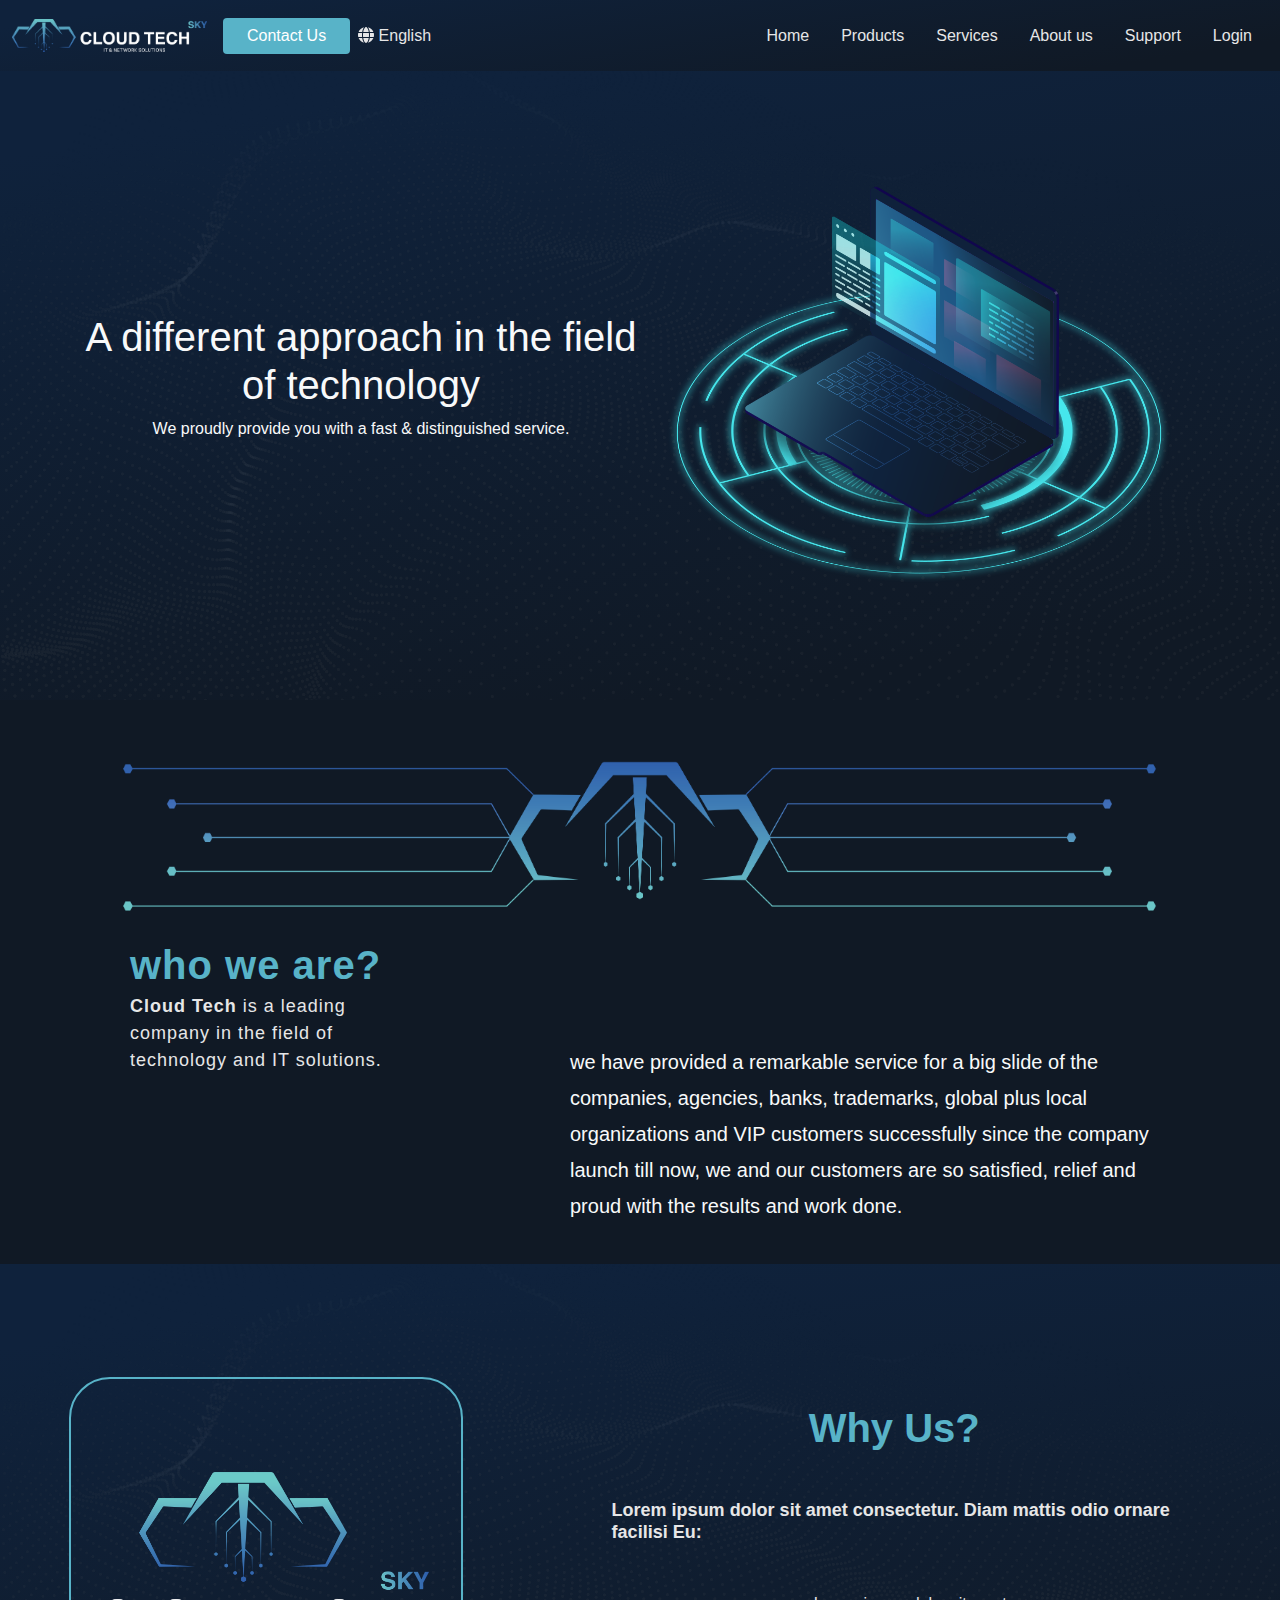
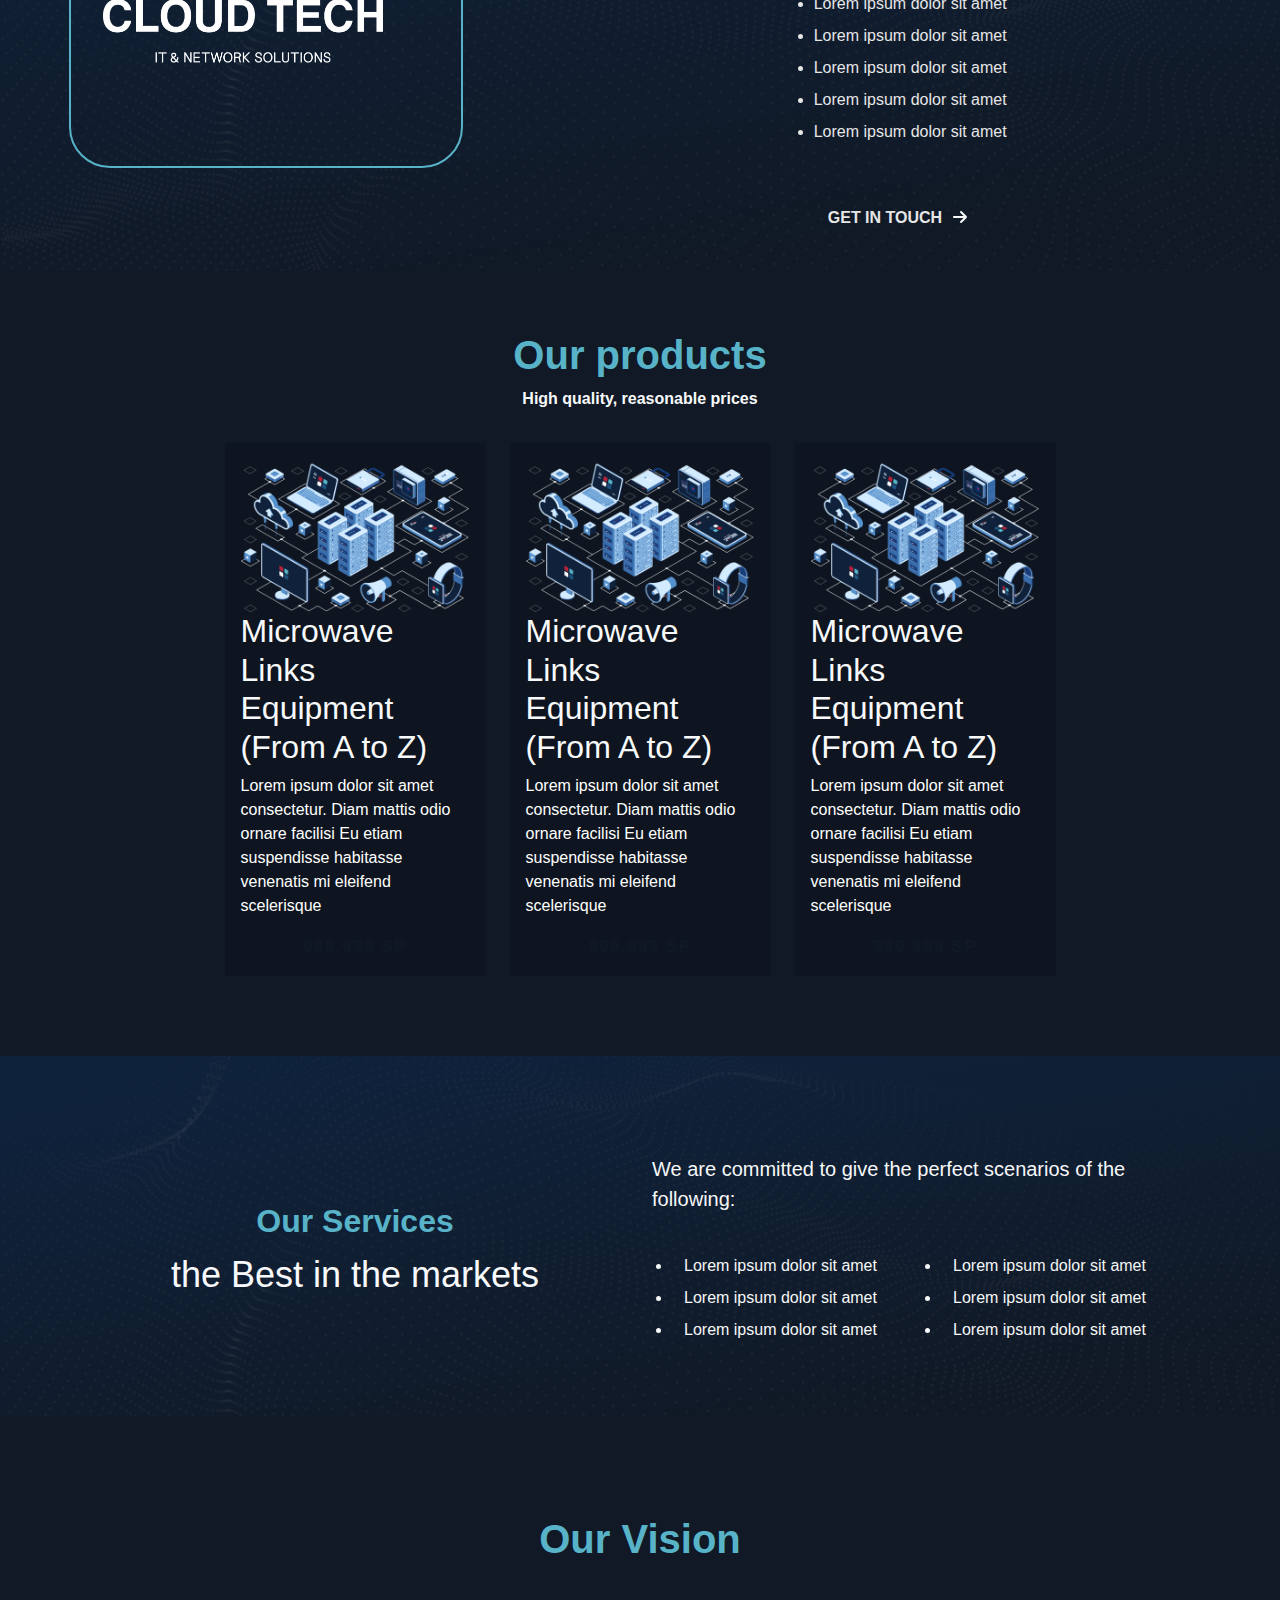
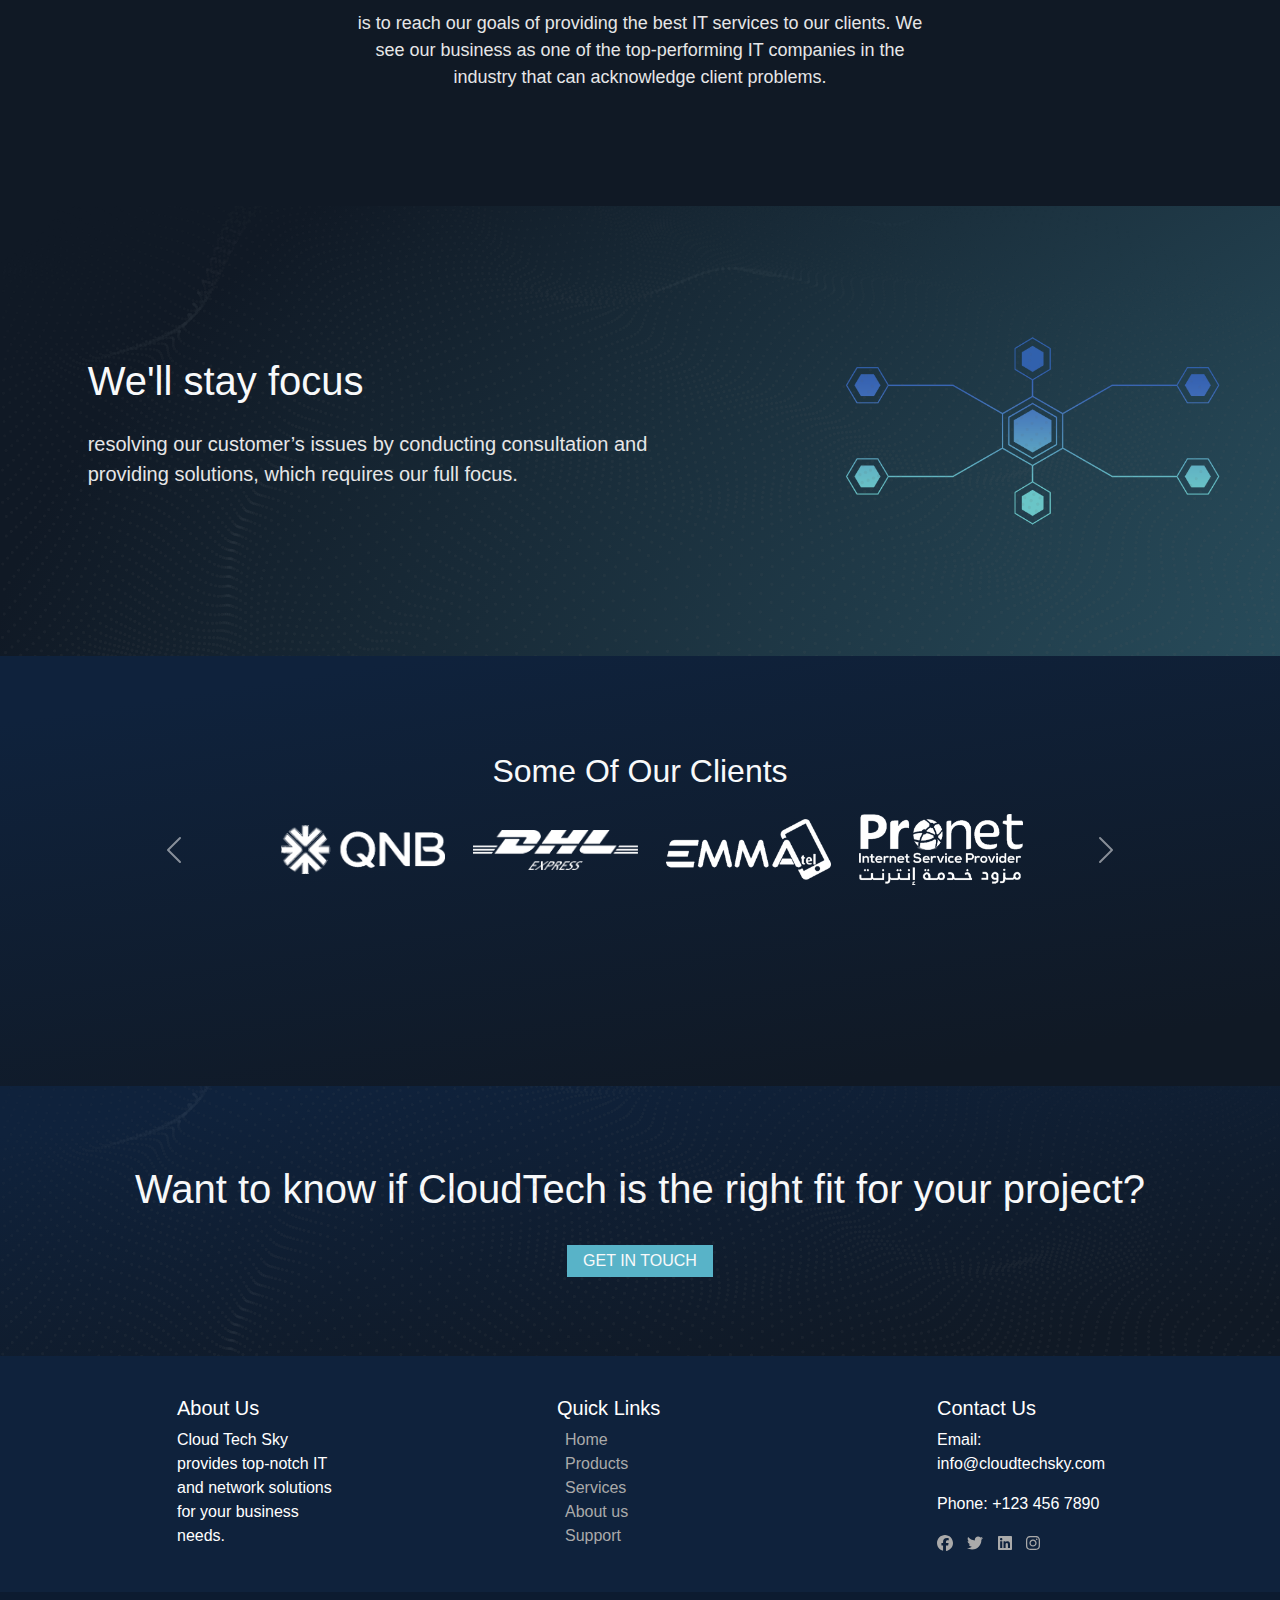
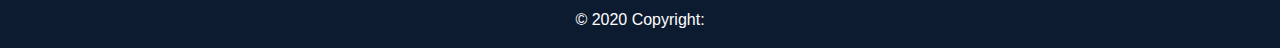
<file: index.html>
<!-- @format -->

<!DOCTYPE html>
<html lang="en">
  <head>
    <meta charset="UTF-8" />
    <meta name="viewport" content="width=device-width, initial-scale=1.0" />
    <title>CoudTech-Website(Official)</title>
    <link rel="preconnect" href="https://fonts.googleapis.com" />
    <link rel="preconnect" href="https://fonts.gstatic.com" crossorigin />
    <link
      href="https://fonts.googleapis.com/css2?family=Roboto:ital,wght@0,100;0,300;0,400;0,500;0,700;0,900;1,100;1,300;1,400;1,500;1,700;1,900&display=swap"
      rel="stylesheet" />
    <link rel="stylesheet" href="Asset/css/bootstrap.min.css" />
    <link rel="stylesheet" href="Asset/css/all.min.css" />
    <link rel="stylesheet" href="Asset/css/style.css" />
  </head>
  <body>
    <!-- Header-Begin -->
    <nav class="navbar navbar-expand-lg background-color sticky-top">
      <div class="container-fluid">
        <a class="navbar-brand" href="#">
          <img src="Asset/Images/CLOUD TECH sky White horizontal.png" alt="" />
        </a>
        <button
          class="navbar-toggler"
          type="button"
          data-bs-toggle="collapse"
          data-bs-target="#navbarSupportedContent"
          aria-controls="navbarSupportedContent"
          aria-expanded="false"
          aria-label="Toggle navigation">
          <i class="fa-solid fa-bars-staggered"></i>
        </button>
        <div class="collapse navbar-collapse" id="navbarSupportedContent">
          <button type="button" class="btn btn-primary ps-4 pe-4">
            Contact Us
          </button>
          <div class="Eng p-2 d-none d-lg-block">
            <i class="fa-solid fa-globe"></i>
            <span>English</span>
          </div>
          <ul class="navbar-nav ms-auto mb-2 mb-lg-0">
            <li class="nav-item">
              <a class="nav-link active p-lg-3 p-4" aria-current="page" href="#"
                >Home</a
              >
            </li>
            <li class="nav-item">
              <a class="nav-link p-lg-3 p-4" href="#">Products</a>
            </li>
            <li class="nav-item">
              <a class="nav-link p-lg-3 p-4" href="#">Services</a>
            </li>
            <li class="nav-item">
              <a class="nav-link p-lg-3 p-4" href="#client" id="our-client"
                >About us</a
              >
            </li>
            <li class="nav-item">
              <a class="nav-link p-lg-3 p-4" href="#">Support</a>
            </li>
            <li class="nav-item">
              <a class="nav-link p-lg-3 p-4" href="#">Login</a>
            </li>
          </ul>
        </div>
      </div>
    </nav>
    <!-- Header End -->
    <!-- Landing Page - begin -->
    <div class="home-section">
      <div class="container d-flex justify-content-around align-items-center">
        <div class="text-center text-light">
          <h1>A different approach in the field of technology</h1>
          <p>We proudly provide you with a fast & distinguished service.</p>
        </div>
        <div class="cube">
          <img src="Asset/Images/laptop first sc.png" alt="" />
        </div>
      </div>
    </div>
    <!-- Landing Page - begin -->
    <!-- Start Section 2 -->
    <div class="about-us-section pt-4 pb-4 d-flex px-md-5 px-4">
      <div class="container-fluid">
        <div class="img ms-n1">
          <img
            src="Asset/Images/S2 who.png"
            alt=""
            class="img-fluid w-100 py-lg-3 mb-lg-1 mb-5" />
        </div>
        <div
          class="content d-lg-flex justify-content-around flex-lg-row flex-md-column align-items-end">
          <div class="text d-flex flex-column">
            <h3 class="mb-lg-1 mb-4">who we are?</h3>
            <p class="mb-3 w-100">
              <span>Cloud Tech</span> is a leading company in the field of
              technology and IT solutions.
            </p>
            <iframe
              src="https://www.youtube.com/embed/khCGRsbRW-A?si=MGvNIX8gXGpwbWye"
              title="YouTube video player"
              frameborder="0"
              allow="accelerometer; autoplay; clipboard-write; encrypted-media; gyroscope; picture-in-picture; web-share"
              referrerpolicy="strict-origin-when-cross-origin"
              allowfullscreen></iframe>
          </div>
          <div class="pargh text-light fs-5">
            <p>
              we have provided a remarkable service for a big slide of the
              companies, agencies, banks, trademarks, global plus local
              organizations and VIP customers successfully since the company
              launch till now, we and our customers are so satisfied, relief and
              proud with the results and work done.
            </p>
          </div>
        </div>
      </div>
    </div>
    <!-- End Section 2 -->
    <!-- Start-section-3 -->
    <div class="why-us-section">
      <div
        class="container-fluid d-lg-flex align-items-lg-center flex-column justify-content-lg-evenly flex-lg-row d-flex justify-content-evenly">
        <div class="img text-center">
          <img src="Asset/Images/CLOUD TECH sky White.png" alt="" />
        </div>
        <div class="border-img">
          <span></span>
        </div>
        <div
          class="text d-flex flex-column align-items-center justify-content-center">
          <h2 class="mb-4 pb-4">Why Us?</h2>
          <h4 class="mb-4 pb-4">
            Lorem ipsum dolor sit amet consectetur. Diam mattis odio ornare
            facilisi Eu:
          </h4>
          <ul class="tog1">
            <li class="mb-2">Lorem ipsum dolor sit amet</li>
            <li class="mb-2">Lorem ipsum dolor sit amet</li>
            <li class="mb-2">Lorem ipsum dolor sit amet</li>
            <li class="mb-2">Lorem ipsum dolor sit amet</li>
            <li class="mb-2">Lorem ipsum dolor sit amet</li>
          </ul>
          <div class="but text-center mt-5">
            <button>GET IN TOUCH</button>
            <i class="fa-solid fa-arrow-right text-light"></i>
          </div>
        </div>
      </div>
    </div>
    <!-- End-section-3 -->
    <!-- Start Products Section-->
    <div class="products-section">
      <div class="container">
        <div class="text text-center">
          <h3 class="fs-1 fw-bolder">Our products</h3>
          <p class="fw-bold text-light">High quality, reasonable prices</p>
        </div>
        <div class="row justify-content-center row-cols-auto">
          <div class="col-lg-3 col-md-4 col-sm-10 mt-3 col-8">
            <div class="product-1 p-3">
              <img src="Asset/Images/services.png" alt="" />
              <div class="text">
                <h2 class="text-light">
                  Microwave Links Equipment <br />
                  (From A to Z)
                </h2>
                <p class="fs-6">
                  Lorem ipsum dolor sit amet consectetur. Diam mattis odio
                  ornare facilisi Eu etiam suspendisse habitasse venenatis mi
                  eleifend scelerisque
                </p>
              </div>
              <div class="but text-center">
                <button>999.999 SP</button>
              </div>
            </div>
          </div>
          <div class="col-lg-3 col-md-4 col-sm-10 mt-3 col-8">
            <div class="product-1 p-3">
              <img src="Asset/Images/services.png" alt="" />
              <div class="text">
                <h2 class="text-light">
                  Microwave Links Equipment <br />
                  (From A to Z)
                </h2>
                <p class="fs-6">
                  Lorem ipsum dolor sit amet consectetur. Diam mattis odio
                  ornare facilisi Eu etiam suspendisse habitasse venenatis mi
                  eleifend scelerisque
                </p>
              </div>
              <div class="but text-center">
                <button>999.999 SP</button>
              </div>
            </div>
          </div>
          <div class="col-lg-3 col-md-4 col-sm-10 mt-3 col-8">
            <div class="product-1 p-3">
              <img src="Asset/Images/services.png" alt="" />
              <div class="text">
                <h2 class="text-light">
                  Microwave Links Equipment <br />
                  (From A to Z)
                </h2>
                <p class="fs-6">
                  Lorem ipsum dolor sit amet consectetur. Diam mattis odio
                  ornare facilisi Eu etiam suspendisse habitasse venenatis mi
                  eleifend scelerisque
                </p>
              </div>
              <div class="but text-center">
                <button>999.999 SP</button>
              </div>
            </div>
          </div>
        </div>
      </div>
    </div>
    <!-- End Products Section -->
    <!-- Start Services Section -->
    <div class="services">
      <div
        class="container d-flex justify-content-center align-items-center pt-5">
        <div class="row d-flex align-items-center text-light">
          <div class="text col-lg-6 text-center">
            <h2>Our Services</h2>
            <p>the Best in the markets</p>
          </div>
          <div class="col-lg-6">
            <p class="fs-5 pb-4">
              We are committed to give the perfect scenarios of the following:
            </p>
            <div class="">
              <ul class="row">
                <li class="mb-2 col-md-6 col-12">Lorem ipsum dolor sit amet</li>
                <li class="mb-2 col-md-6 col-12">Lorem ipsum dolor sit amet</li>
                <li class="mb-2 col-md-6 col-12">Lorem ipsum dolor sit amet</li>
                <li class="mb-2 col-md-6 col-12">Lorem ipsum dolor sit amet</li>
                <li class="mb-2 col-md-6 col-12">Lorem ipsum dolor sit amet</li>
                <li class="mb-2 col-md-6 col-12">Lorem ipsum dolor sit amet</li>
              </ul>
            </div>
          </div>
        </div>
      </div>
    </div>
    <!-- End Services Section -->
    <!-- Start vision -->
    <div class="vision">
      <div class="container-fluid">
        <div
          class="text d-flex flex-column align-items-center justify-content-evenly">
          <h3>Our Vision</h3>
          <p>
            is to reach our goals of providing the best IT services to our
            clients. We see our business as one of the top-performing IT
            companies in the industry that can acknowledge client problems.
          </p>
        </div>
      </div>
    </div>
    <!-- End Vision -->
    <!-- Start Foc Section -->
    <div class="focus-section">
      <div
        class="container-fluid d-flex align-items-center justify-content-around flex-lg-row flex-column">
        <div class="fts d-flex flex-column justify-content-center">
          <h2 class="text-light fs-1 mb-4">We'll stay focus</h2>
          <p class="fs-5">
            resolving our customer’s issues by conducting consultation and
            providing solutions, which requires our full focus.
          </p>
        </div>
        <img src="Asset/Images/foces.png" alt="" class="vc" />
      </div>
    </div>
    <!-- End Foc Section -->
    <!-- Start some of our clients section -->
    <div class="clients background-color" id="our-client">
      <div class="container-fluid">
        <div class="text text-light text-center p-3">
          <h2>Some Of Our Clients</h2>
        </div>
        <div
          id="carouselExampleInterval"
          class="carousel slide d-flex"
          data-bs-ride="carousel">
          <div class="carousel-inner d-flex w-100 text-center">
            <div class="carousel-item active" data-bs-interval="3000">
              <img
                src="Asset/Images/QNB_Logo.png"
                class="d-inline ms-4"
                alt="..." />
              <img
                src="Asset/Images/DHL.png"
                alt=""
                class="d-inline w-25 ms-4" />
              <img
                src="Asset/Images/emmatell.png"
                alt=""
                class="w-25 d-inline ms-4" />
              <img src="Asset/Images/pronet.png" alt="" class="ms-4" />
            </div>
            <div class="carousel-item" data-bs-interval="2000">
              <img src="Asset/Images/ByblosBank.png" class="ms-4" alt="..." />
              <img src="Asset/Images/HARAM.png" class="ms-4" alt="..." />
              <img src="Asset/Images/jica.png" class="ms-4" alt="..." />
              <img src="Asset/Images/KINGDOM.png" class="ms-4" alt="..." />
            </div>
            <div class="carousel-item">
              <img src="Asset/Images/samanet-logo.png" class="ms-4" alt="..." />
              <img src="Asset/Images/Layer 1.png" class="ms-4" alt="..." />
              <img
                src="Asset/Images/الائتمان الأهلي.png"
                class="ms-4"
                alt="..." />
              <img src="Asset/Images/الشام.png" class="ms-4" alt="..." />
            </div>
          </div>
          <button
            class="carousel-control-prev"
            type="button"
            data-bs-target="#carouselExampleInterval"
            data-bs-slide="prev">
            <span class="carousel-control-prev-icon" aria-hidden="true"></span>
            <span class="visually-hidden">Previous</span>
          </button>
          <button
            class="carousel-control-next"
            type="button"
            data-bs-target="#carouselExampleInterval"
            data-bs-slide="next">
            <span class="carousel-control-next-icon" aria-hidden="true"></span>
            <span class="visually-hidden">Next</span>
          </button>
        </div>
      </div>
    </div>
    <!-- End some of our clients section -->
    <!-- Start touch Section -->
    <div class="contact">
      <div class="container text-light d-flex justify-content-center align-items-center flex-column">
          <div>
              <h3 class="fs-1 pb-4">Want to know if CloudTech is the right fit for your project?</h3>
          </div>
          <div class="but">
              <button class="text-light py-1 px-3">GET IN TOUCH</button>
          </div>
      </div>
  </div>
</div>
    <!-- End touch Section -->
    <!-- Start Footer Section -->
    <footer>
      <div class="container">
          <div class="row">
              <div class="col-md-2 mx-auto ">
                  <h5>About Us</h5>
                  <p>Cloud Tech Sky provides top-notch IT and network solutions for your business needs.</p>
              </div>
              <div class="col-md-2 mx-auto">
                  <h5>Quick Links</h5>
                  <ul class="footer-links ps-2">
                      <li><a href="#">Home</a></li>
                      <li><a href="#">Products</a></li>
                      <li><a href="#">Services</a></li>
                      <li><a href="#">About us</a></li>
                      <li><a href="#">Support</a></li>
                  </ul>
              </div>
              <div class="col-md-2 mx-auto">
                  <h5>Contact Us</h5>
                  <p>Email: info@cloudtechsky.com</p>
                  <p>Phone: +123 456 7890</p>
                  <ul class="footer-social">
                      <li><a href="#"><i class="fab fa-facebook"></i></a></li>
                      <li><a href="#"><i class="fab fa-twitter"></i></a></li>
                      <li><a href="#"><i class="fab fa-linkedin"></i></a></li>
                      <li><a href="#"><i class="fab fa-instagram"></i></a></li>
                  </ul>
              </div>
          </div>
      </div>
      <div class="text-center p-3" style="background-color: rgba(0, 0, 0, 0.2);">
        © 2020 Copyright:
        <a class="text-white" href="https://mdbootstrap.com/"></a>
      </div>
  </footer>
    <!-- End Footer Section -->
    <script src="Asset/js/bootstrap.bundle.min.js"></script>
    <script src="Asset/js/all.min.js"></script>
  </body>
</html>
</file>
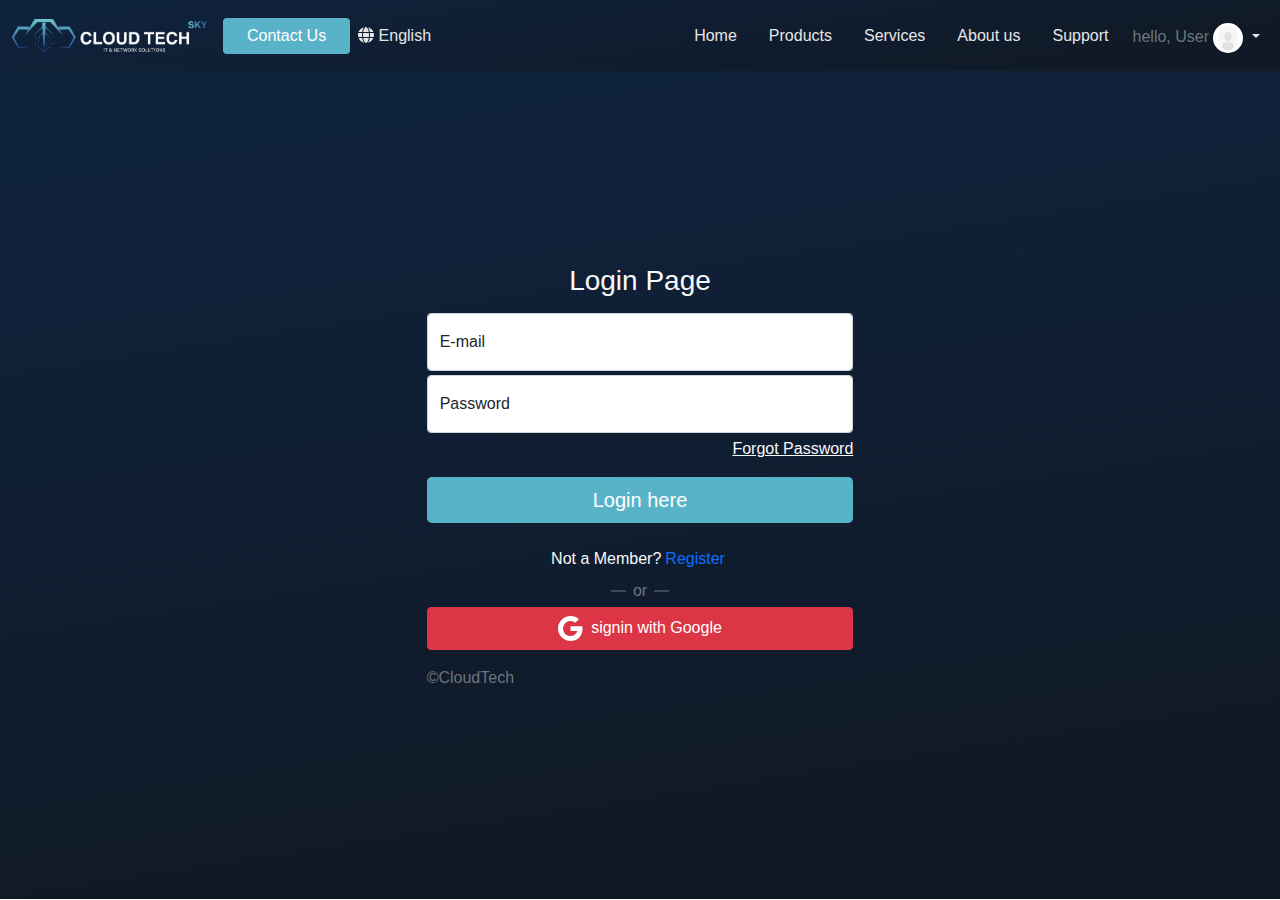
<file: login.html>
<!DOCTYPE html>
<html lang="en">
  <head>
    <meta charset="UTF-8">
    <meta name="viewport" content="width=device-width, initial-scale=1.0">
    <title>Bondi BootsV1</title>
    <link rel="preconnect" href="https://fonts.googleapis.com">
    <link rel="preconnect" href="https://fonts.gstatic.com" crossorigin>
    <link href="https://fonts.googleapis.com/css2?family=Roboto:ital,wght@0,100;0,300;0,400;0,500;0,700;0,900;1,100;1,300;1,400;1,500;1,700;1,900&display=swap" rel="stylesheet">
    <link rel="stylesheet" href="Asset/css/bootstrap.min.css">
    <link rel="stylesheet" href="Asset/css/all.min.css">
    <link rel="stylesheet" href="Asset/css/style.css">
</head>
    <body>
      <nav class="navbar navbar-expand-lg background-color sticky-top">
        <div class="container-fluid">
            <a class="navbar-brand" href="#">
                <img src="Asset/Images/CLOUD TECH sky White horizontal.png" alt="">
            </a>
        <button class="navbar-toggler" type="button" data-bs-toggle="collapse" data-bs-target="#navbarSupportedContent" aria-controls="navbarSupportedContent" aria-expanded="false" aria-label="Toggle navigation">
            <i class="fa-solid fa-bars-staggered"></i>
        </button>
        <div class="collapse navbar-collapse" id="navbarSupportedContent">
                <button type="button" class="btn btn-primary ps-4 pe-4">Contact Us</button>
            <div class="Eng p-2 d-none d-lg-block">
                <i class="fa-solid fa-globe"></i>
                <span>English</span>
            </div>
            <ul class="navbar-nav ms-auto mb-2 mb-lg-0">
                <li class="nav-item">
                <a class="nav-link active p-lg-3 p-4" aria-current="page" href="#">Home</a>
                </li>
                <li class="nav-item">
                <a class="nav-link p-lg-3 p-4" href="#">Products</a>
                </li>
                <li class="nav-item">
                <a class="nav-link p-lg-3 p-4" href="#">Services</a>
                </li>
                <li class="nav-item">
                <a class="nav-link p-lg-3 p-4" href="#">About us</a>
                </li>
                <li class="nav-item">
                <a class="nav-link p-lg-3 p-4" href="#">Support</a>
                </li>
                <!-- <li class="nav-item">
                <a class="nav-link p-lg-3 p-4" href="#">Login</a>
                </li> -->

              <!-- Example split danger button -->
              <li class="prof nav-item dropdown">
                <a
                  class="nav-link dropdown-toggle mb-0 pb-0 mt-0 pt-0"
                  href="#"
                  id="navbarDropdownMenuLink"
                  role="button"
                  data-bs-toggle="dropdown"
                  aria-expanded="false"
                >
                  <span class="text-muted"> hello, User</span>
                  <img src="[data-uri]" 
                  width="30" height="30" class="rounded-circle" />
                </a>
                <ul
                  class="bg-focus dropdown-menu dropdown-menu-end background-color w-25"
                  aria-labelledby="navbarDropdownMenuLink"
                >
                  <li>
                    <a class="bg-focus dropdown-item text-light" href="#">
                      change info
                    </a>
                  </li>
                  <li>
                    <a class="bg-focus dropdown-item text-light" href="#">
                        change password
                      </a>
                  </li>
                  <li>
                    <a class="bg-focus dropdown-item text-light" href="#" onClick={handleLogout2}>
                      logout
                    </a> 
                    <LogoutLink />
                  </li>
                </ul>
              </li>
            </ul>
            </div>
        </div>
        </nav>
        <div class="registration-form d-flex align-items-center justify-content-center background-color">
          <form onSubmit={onSubmit} class="col-lg-4 col-md-6 col-10">
            <h1 class="h3 mb-3 fw-normal text-light text-center">Login Page</h1>
            <div class="form-floating pb-1">
            <input
                type="email"
                class="form-control"
                id="eamil"
                placeholder="email"
                name='email'
                onChange={onChange}
            />
            <label htmlFor="new_password">E-mail</label>
            </div>
            <div class="form-floating pb-1">
            <input
                type="password"
                class="form-control"
                id="password"
                placeholder="password"
                name='password'
                onChange={onChange}
            />
            <label htmlFor="new_password">Password</label>
            </div>
            <p class="text-end">
                <a href="#" class="text-light">Forgot Password</a>
            </p>
            <button class="w-100 btn btn-lg btn-primary m-0" type="submit">
              Login here
            </button>
            <p class="text-center text-light mt-4 mb-2">
                Not a Member?<a href="" class="p-1 text-decoration-none">Register</a>
            </p>   
            <p class="or text-muted text-center m-1">
                <span>or</span>
            </p>
            <button class="btn btn-danger w-100  p-2">
                <svg xmlns="http://www.w3.org/2000/svg" width="25" height="25" fill="currentColor" class="bi bi-google" viewBox="0 0 16 16">
                    <path d="M15.545 6.558a9.4 9.4 0 0 1 .139 1.626c0 2.434-.87 4.492-2.384 5.885h.002C11.978 15.292 10.158 16 8 16A8 8 0 1 1 8 0a7.7 7.7 0 0 1 5.352 2.082l-2.284 2.284A4.35 4.35 0 0 0 8 3.166c-2.087 0-3.86 1.408-4.492 3.304a4.8 4.8 0 0 0 0 3.063h.003c.635 1.893 2.405 3.301 4.492 3.301 1.078 0 2.004-.276 2.722-.764h-.003a3.7 3.7 0 0 0 1.599-2.431H8v-3.08z"/>
                        <span class="ms-2">signin with Google</span>
                </svg>
                  <!-- <i class="bi bi-google text-light"></i> -->
                  
            </button>
            <p class="mt-3 mb-3 text-muted">©CloudTech</p>
        </form>
        </div>
      <script src="Asset/js/all.min.js"></script>
      <script src="Asset/js/bootstrap.bundle.min.js"></script>
    </body>
    </html>
</body>
</html>
</file>
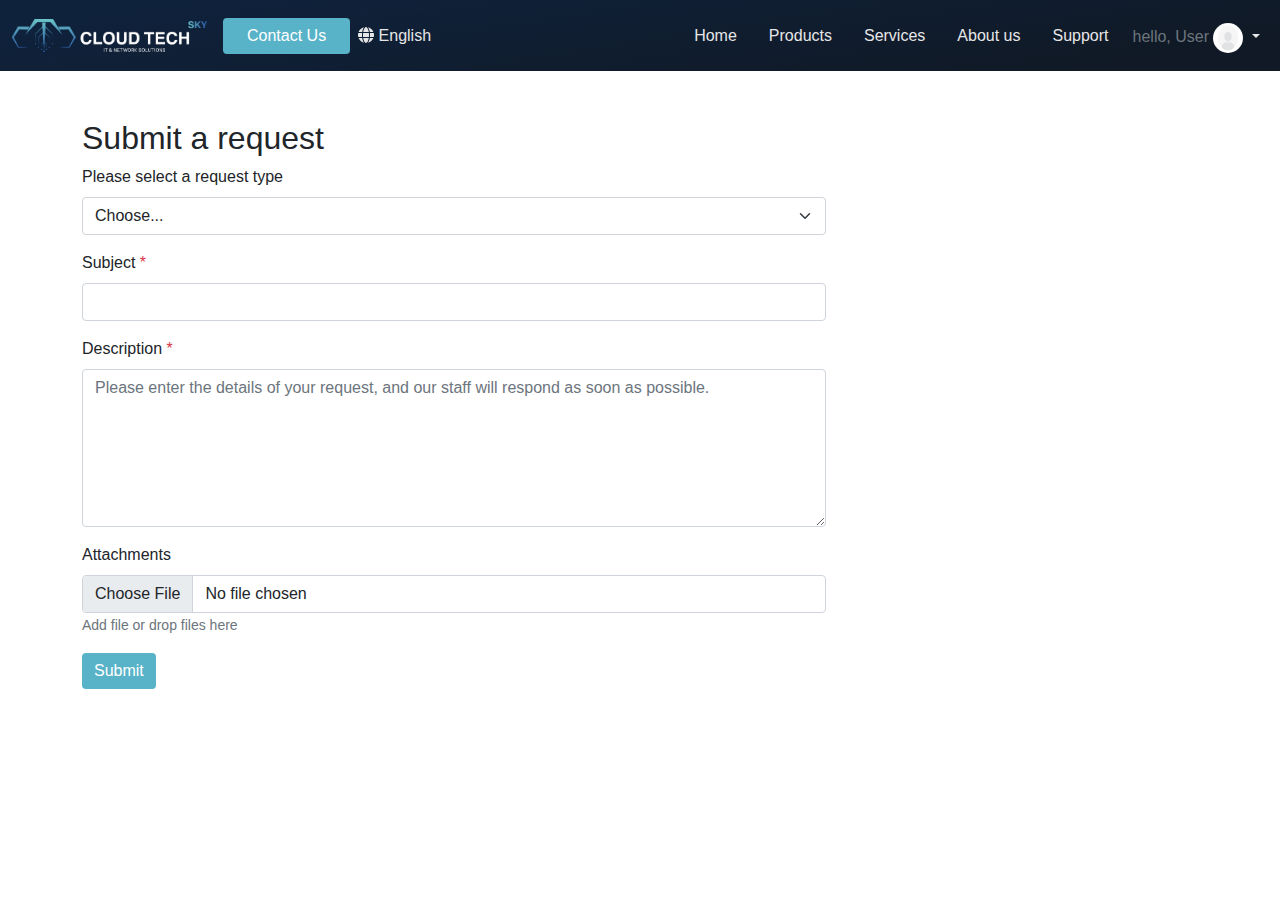
<file: New-request.html>
<!DOCTYPE html>
<html lang="en">
  <head>
    <meta charset="UTF-8" />
    <meta name="viewport" content="width=device-width, initial-scale=1.0" />
    <meta http-equiv="X-UA-Compatible" content="ie=edge" />
    <title>Ticket_System</title>
    <link rel="preconnect" href="https://fonts.googleapis.com" />
    <link rel="preconnect" href="https://fonts.gstatic.com" crossorigin />
    <link
      href="https://fonts.googleapis.com/css2?family=Roboto:ital,wght@0,100;0,300;0,400;0,500;0,700;0,900;1,100;1,300;1,400;1,500;1,700;1,900&display=swap"
      rel="stylesheet" />
    <link rel="stylesheet" href="Asset/css/bootstrap.min.css" />
    <link rel="stylesheet" href="Asset/css/all.min.css" />
    <link rel="stylesheet" href="Asset/css/style.css" />
  </head>
<body>
    <nav class="navbar navbar-expand-lg background-color sticky-top">
        <div class="container-fluid">
          <a class="navbar-brand" href="#">
            <img src="Asset/Images/CLOUD TECH sky White horizontal.png" alt="" />
          </a>
          <button
            class="navbar-toggler"
            type="button"
            data-bs-toggle="collapse"
            data-bs-target="#navbarSupportedContent"
            aria-controls="navbarSupportedContent"
            aria-expanded="false"
            aria-label="Toggle navigation">
            <i class="fa-solid fa-bars-staggered"></i>
          </button>
          <div class="collapse navbar-collapse" id="navbarSupportedContent">
            <button type="button" class="btn btn-primary ps-4 pe-4">
              Contact Us
            </button>
            <div class="Eng p-2 d-none d-lg-block">
              <i class="fa-solid fa-globe"></i>
              <span>English</span>
            </div>
            <ul class="navbar-nav ms-auto mb-2 mb-lg-0">
              <li class="nav-item">
                <a class="nav-link active p-lg-3 p-4" aria-current="page" href="#"
                  >Home</a
                >
              </li>
              <li class="nav-item">
                <a class="nav-link p-lg-3 p-4" href="#">Products</a>
              </li>
              <li class="nav-item">
                <a class="nav-link p-lg-3 p-4" href="#">Services</a>
              </li>
              <li class="nav-item">
                <a class="nav-link p-lg-3 p-4" href="#">About us</a>
              </li>
              <li class="nav-item">
                <a class="nav-link p-lg-3 p-4" href="#">Support</a>
              </li>
              <!-- <li class="nav-item">
                  <a class="nav-link p-lg-3 p-4" href="#">Login</a>
                  </li> -->
  
              <!-- Example split danger button -->
              <li class="prof nav-item dropdown">
                <a
                  class="nav-link dropdown-toggle mb-0 pb-0 mt-0 pt-0"
                  href="#"
                  id="navbarDropdownMenuLink"
                  role="button"
                  data-bs-toggle="dropdown"
                  aria-expanded="false">
                  <span class="text-muted"> hello, User</span>
                  <img
                    src="[data-uri]"
                    width="30"
                    height="30"
                    class="rounded-circle" />
                </a>
                <ul
                  class="dropdown-menu dropdown-menu-end background-color w-25"
                  aria-labelledby="navbarDropdownMenuLink">
                  <li>
                    <a class="dropdown-item text-light" href="#"> change info </a>
                  </li>
                  <li>
                    <a class="dropdown-item text-light" href="#">
                      change password
                    </a>
                  </li>
                  <li>
                    <a
                      class="dropdown-item text-light"
                      href="#"
                      onClick="{handleLogout2}">
                      logout
                    </a>
                    <LogoutLink />
                  </li>
                </ul>
              </li>
            </ul>
          </div>
        </div>
      </nav>

    <div class="container mt-5 ">
        <h2>Submit a request</h2>
        <form class="col-md-8 col-12">
            <div class="mb-3">
                <label for="requestType" class="form-label">Please select a request type</label>
                <select class="form-select" id="requestType">
                    <option selected>Choose...</option>
                    <option value="1">Type 1</option>
                    <option value="2">Type 2</option>
                    <option value="3">Type 3</option>
                </select>
            </div>
            <div class="mb-3">
                <label for="subject" class="form-label">Subject <span class="text-danger">*</span></label>
                <input type="text" class="form-control" id="subject" required>
            </div>
            <div class="mb-3">
                <label for="description" class="form-label">Description <span class="text-danger">*</span></label>
                <textarea class="form-control" id="description" rows="6" placeholder="Please enter the details of your request, and our staff will respond as soon as possible." required></textarea>
            </div>
            <div class="mb-3">
                <label for="formFile" class="form-label">Attachments</label>
                <input class="form-control" type="file" id="formFile">
                <small class="form-text text-muted">Add file or drop files here</small>
            </div>
            <button type="submit" class="btn btn-primary">Submit</button>
        </form>
    </div>

   <script src="Asset/js/all.min.js"></script>
   <script src="Asset/js/bootstrap.bundle.min.js"></script>
</body>
</html>
</file>
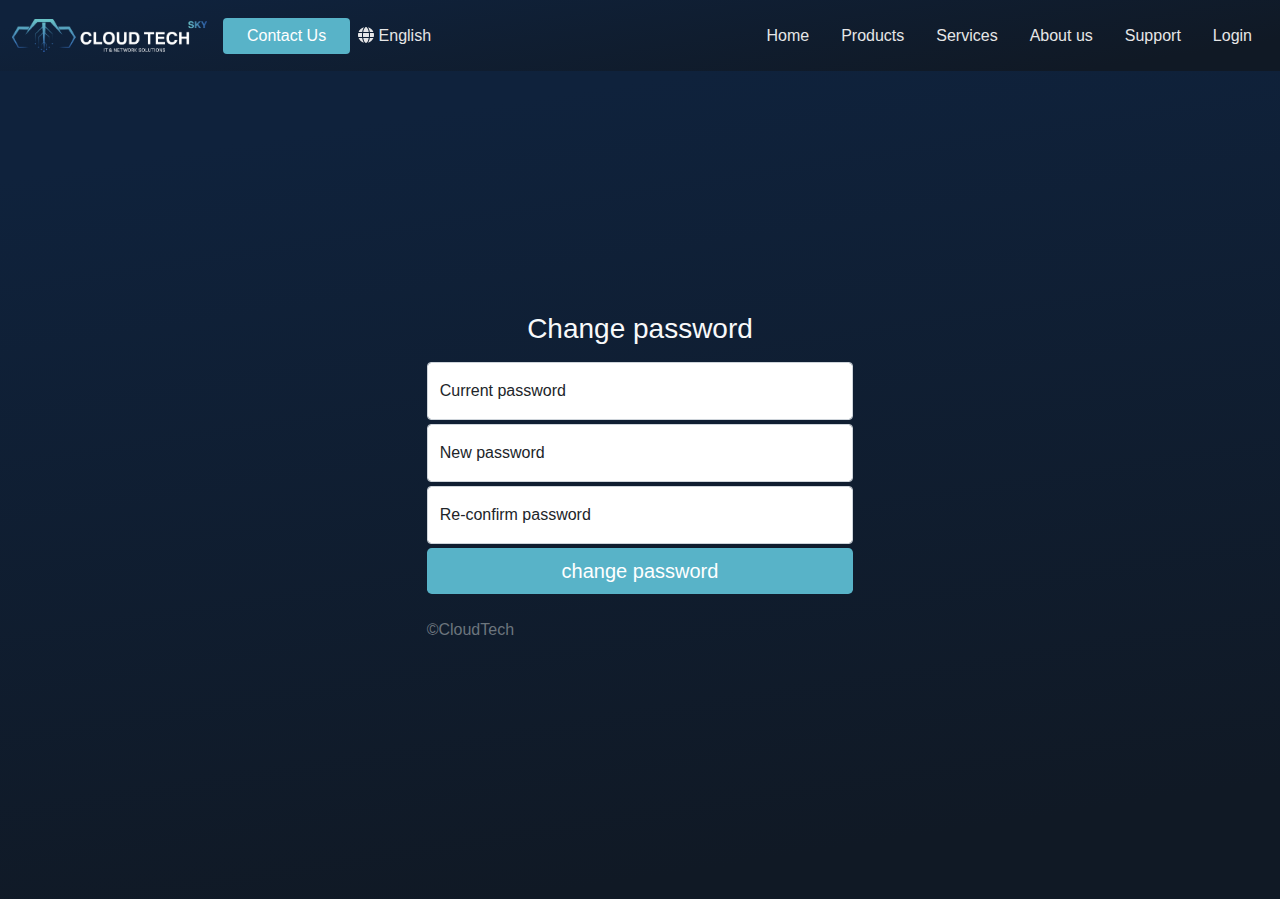
<file: pass.html>
<!DOCTYPE html>
<html lang="en">
    <head>
        <meta charset="UTF-8">
        <meta name="viewport" content="width=device-width, initial-scale=1.0">
        <title>Bondi BootsV1</title>
        <link rel="preconnect" href="https://fonts.googleapis.com">
        <link rel="preconnect" href="https://fonts.gstatic.com" crossorigin>
        <link href="https://fonts.googleapis.com/css2?family=Roboto:ital,wght@0,100;0,300;0,400;0,500;0,700;0,900;1,100;1,300;1,400;1,500;1,700;1,900&display=swap" rel="stylesheet">
        <link rel="stylesheet" href="Asset/css/bootstrap.min.css">
        <link rel="stylesheet" href="Asset/css/all.min.css">
        <link rel="stylesheet" href="Asset/css/style.css">
    </head>
    <body>
      <nav class="navbar navbar-expand-lg background-color sticky-top">
        <div class="container-fluid">
            <a class="navbar-brand" href="#">
                <img src="Asset/Images/CLOUD TECH sky White horizontal.png" alt="">
            </a>
        <button class="navbar-toggler" type="button" data-bs-toggle="collapse" data-bs-target="#navbarSupportedContent" aria-controls="navbarSupportedContent" aria-expanded="false" aria-label="Toggle navigation">
            <i class="fa-solid fa-bars-staggered"></i>
        </button>
        <div class="collapse navbar-collapse" id="navbarSupportedContent">
                <button type="button" class="btn btn-primary ps-4 pe-4">Contact Us</button>
            <div class="Eng p-2 d-none d-lg-block">
                <i class="fa-solid fa-globe"></i>
                <span>English</span>

            </div>
            <ul class="navbar-nav ms-auto mb-2 mb-lg-0">
                <li class="nav-item">
                <a class="nav-link active p-lg-3 p-4" aria-current="page" href="#">Home</a>
                </li>
                <li class="nav-item">
                <a class="nav-link p-lg-3 p-4" href="#">Products</a>
                </li>
                <li class="nav-item">
                <a class="nav-link p-lg-3 p-4" href="#">Services</a>
                </li>
                <li class="nav-item">
                <a class="nav-link p-lg-3 p-4" href="#">About us</a>
                </li>
                <li class="nav-item">
                <a class="nav-link p-lg-3 p-4" href="#">Support</a>
                </li>
                <li class="nav-item">
                <a class="nav-link p-lg-3 p-4" href="#">Login</a>
                </li>
            </ul>
            </div>
        </div>
        </nav>
        <div class="registration-form d-flex align-items-center justify-content-center background-color">
          <form onSubmit={onSubmit} class="col-lg-4 col-md-6 col-12">
            <h1 class="h3 mb-3 fw-normal text-light text-center">Change password</h1>
            <div class="form-floating pb-1">
            <input
                type="password"
                class="form-control"
                id="current-password"
                placeholder="current-password"
                name='current-password'
                onChange={onChange}
            />
            <label htmlFor="new_password">Current password</label>
            </div>
            <div class="form-floating pb-1">
            <input
                type="password"
                class="form-control"
                id="new_password"
                placeholder="new_password"
                name='new_password'
                onChange={onChange}
            />
            <label htmlFor="new_password">New password</label>
            </div>
            <div class="form-floating pb-1">
            <input
                type="password"
                class="form-control"
                id="Re-confirm-password"
                placeholder="re-confirm-password"
                name='re-confirm-password'
                onChange={onChange}
            />
            <label htmlFor="new_password">Re-confirm password</label>
            </div>
            <button class="w-100 btn btn-lg btn-primary" type="submit">
              change password
            </button>
            <p class="mt-4 mb-3 text-muted">©CloudTech</p>
        </form>
        </div>
      <script src="Asset/js/all.min.js"></script>
      <script src="Asset/js/bootstrap.bundle.min.js"></script>
    </body>
    </html>
</body>
</html>
</file>
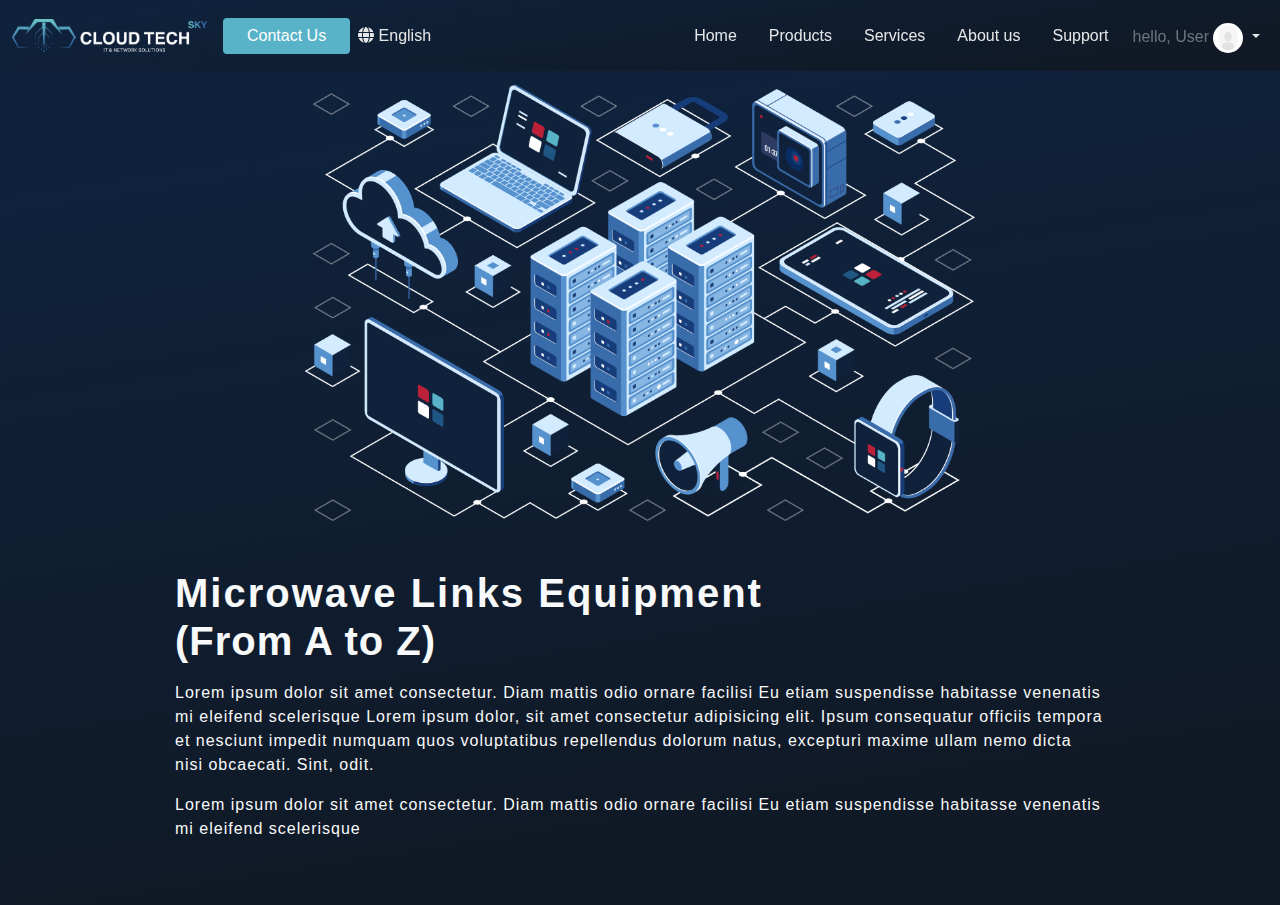
<file: products-details.html>
<!-- @format -->

<!DOCTYPE html>
<html lang="en">
  <head>
    <meta charset="UTF-8" />
    <meta name="viewport" content="width=device-width, initial-scale=1.0" />
    <title>Bondi BootsV1</title>
    <link rel="preconnect" href="https://fonts.googleapis.com" />
    <link rel="preconnect" href="https://fonts.gstatic.com" crossorigin />
    <link
      href="https://fonts.googleapis.com/css2?family=Roboto:ital,wght@0,100;0,300;0,400;0,500;0,700;0,900;1,100;1,300;1,400;1,500;1,700;1,900&display=swap"
      rel="stylesheet" />
    <link rel="stylesheet" href="Asset/css/bootstrap.min.css" />
    <link rel="stylesheet" href="Asset/css/all.min.css" />
    <link rel="stylesheet" href="Asset/css/style.css" />
  </head>
  <body>
    <nav class="navbar navbar-expand-lg background-color sticky-top">
      <div class="container-fluid">
        <a class="navbar-brand" href="#">
          <img src="Asset/Images/CLOUD TECH sky White horizontal.png" alt="" />
        </a>
        <button
          class="navbar-toggler"
          type="button"
          data-bs-toggle="collapse"
          data-bs-target="#navbarSupportedContent"
          aria-controls="navbarSupportedContent"
          aria-expanded="false"
          aria-label="Toggle navigation">
          <i class="fa-solid fa-bars-staggered"></i>
        </button>
        <div class="collapse navbar-collapse" id="navbarSupportedContent">
          <button type="button" class="btn btn-primary ps-4 pe-4">
            Contact Us
          </button>
          <div class="Eng p-2 d-none d-lg-block">
            <i class="fa-solid fa-globe"></i>
            <span>English</span>
          </div>
          <ul class="navbar-nav ms-auto mb-2 mb-lg-0">
            <li class="nav-item">
              <a class="nav-link active p-lg-3 p-4" aria-current="page" href="#"
                >Home</a
              >
            </li>
            <li class="nav-item">
              <a class="nav-link p-lg-3 p-4" href="#">Products</a>
            </li>
            <li class="nav-item">
              <a class="nav-link p-lg-3 p-4" href="#">Services</a>
            </li>
            <li class="nav-item">
              <a class="nav-link p-lg-3 p-4" href="#">About us</a>
            </li>
            <li class="nav-item">
              <a class="nav-link p-lg-3 p-4" href="#">Support</a>
            </li>
            <!-- <li class="nav-item">
                <a class="nav-link p-lg-3 p-4" href="#">Login</a>
                </li> -->

            <!-- Example split danger button -->
            <li class="prof nav-item dropdown">
              <a
                class="nav-link dropdown-toggle mb-0 pb-0 mt-0 pt-0"
                href="#"
                id="navbarDropdownMenuLink"
                role="button"
                data-bs-toggle="dropdown"
                aria-expanded="false">
                <span class="text-muted"> hello, User</span>
                <img
                  src="[data-uri]"
                  width="30"
                  height="30"
                  class="rounded-circle" />
              </a>
              <ul
                class="bg-focus dropdown-menu dropdown-menu-end background-color w-25"
                aria-labelledby="navbarDropdownMenuLink">
                <li>
                  <a class="bg-focus dropdown-item text-light" href="#">
                    change info
                  </a>
                </li>
                <li>
                  <a class="bg-focus dropdown-item text-light" href="#">
                    change password
                  </a>
                </li>
                <li>
                  <a
                    class="bg-focus dropdown-item text-light"
                    href="#"
                    onClick="{handleLogout2}">
                    logout
                  </a>
                  <LogoutLink />
                </li>
              </ul>
            </li>
          </ul>
        </div>
      </div>
    </nav>

    <div class="products-info">
      <div class="container">
        <div class="row">
          <div class="col">
            <div
              class="product-desc w-100 d-flex flex-column justify-content-center align-items-center">
              <div class="product-img">
                <img
                  src="Asset/Images/services.png"
                  alt=""
                  class="image_product_dait" />
              </div>
              <div class="text mt-5 mb-5 col-md-10 col-12 text-start">
                <h2 class="text-light text-bolder col-12 fs-1 mb-3">
                  Microwave Links Equipment
                  <p>(From A to Z)</p>
                </h2>
                <p class="fs-6 text-light">
                  Lorem ipsum dolor sit amet consectetur. Diam mattis odio
                  ornare facilisi Eu etiam suspendisse habitasse venenatis mi
                  eleifend scelerisque Lorem ipsum dolor, sit amet consectetur
                  adipisicing elit. Ipsum consequatur officiis tempora et
                  nesciunt impedit numquam quos voluptatibus repellendus dolorum
                  natus, excepturi maxime ullam nemo dicta nisi obcaecati. Sint,
                  odit.
                </p>
                <p class="fs-6 text-light">
                  Lorem ipsum dolor sit amet consectetur. Diam mattis odio
                  ornare facilisi Eu etiam suspendisse habitasse venenatis mi
                  eleifend scelerisque
                </p>
              </div>
            </div>
          </div>
        </div>
      </div>
    </div>
    <script src="Asset/js/all.min.js"></script>
    <script src="Asset/js/bootstrap.bundle.min.js"></script>
  </body>
</html>
</file>
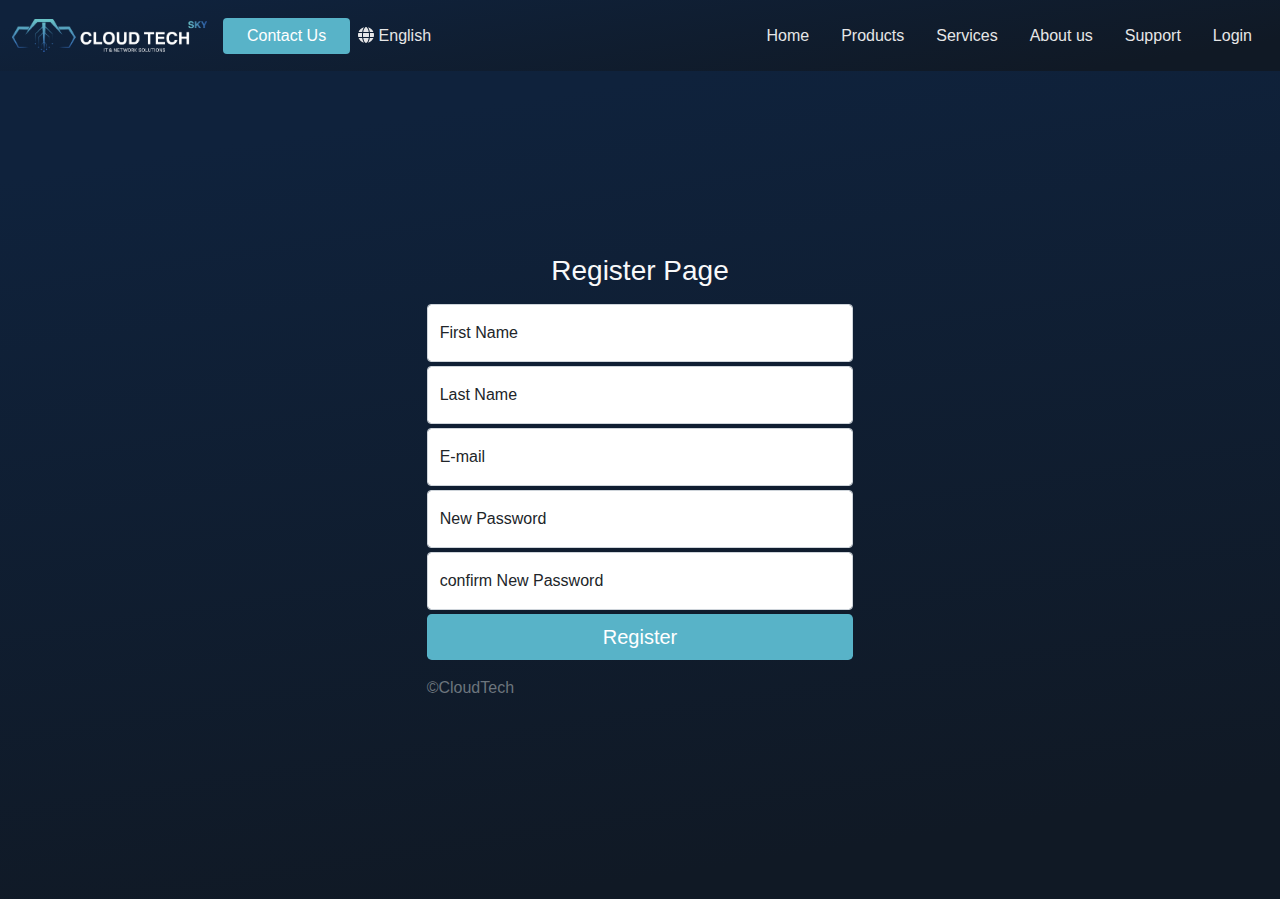
<file: register.html>
<!DOCTYPE html>
<html lang="en">
    <head>
        <meta charset="UTF-8">
        <meta name="viewport" content="width=device-width, initial-scale=1.0">
        <title>Bondi BootsV1</title>
        <link rel="preconnect" href="https://fonts.googleapis.com">
        <link rel="preconnect" href="https://fonts.gstatic.com" crossorigin>
        <link href="https://fonts.googleapis.com/css2?family=Roboto:ital,wght@0,100;0,300;0,400;0,500;0,700;0,900;1,100;1,300;1,400;1,500;1,700;1,900&display=swap" rel="stylesheet">
        <link rel="stylesheet" href="Asset/css/bootstrap.min.css">
        <link rel="stylesheet" href="Asset/css/all.min.css">
        <link rel="stylesheet" href="Asset/css/style.css">
    </head>
    <body>
      <nav class="navbar navbar-expand-lg background-color sticky-top">
        <div class="container-fluid">
            <a class="navbar-brand" href="#">
                <img src="Asset/Images/CLOUD TECH sky White horizontal.png" alt="">
            </a>
        <button class="navbar-toggler" type="button" data-bs-toggle="collapse" data-bs-target="#navbarSupportedContent" aria-controls="navbarSupportedContent" aria-expanded="false" aria-label="Toggle navigation">
            <i class="fa-solid fa-bars-staggered"></i>
        </button>
        <div class="collapse navbar-collapse" id="navbarSupportedContent">
                <button type="button" class="btn btn-primary ps-4 pe-4">Contact Us</button>
            <div class="Eng p-2 d-none d-lg-block">
                <i class="fa-solid fa-globe"></i>
                <span>English</span>

            </div>
            <ul class="navbar-nav ms-auto mb-2 mb-lg-0">
                <li class="nav-item">
                <a class="nav-link active p-lg-3 p-4" aria-current="page" href="#">Home</a>
                </li>
                <li class="nav-item">
                <a class="nav-link p-lg-3 p-4" href="#">Products</a>
                </li>
                <li class="nav-item">
                <a class="nav-link p-lg-3 p-4" href="#">Services</a>
                </li>
                <li class="nav-item">
                <a class="nav-link p-lg-3 p-4" href="#">About us</a>
                </li>
                <li class="nav-item">
                <a class="nav-link p-lg-3 p-4" href="#">Support</a>
                </li>
                <li class="nav-item">
                <a class="nav-link p-lg-3 p-4" href="#">Login</a>
                </li>
            </ul>
            </div>
        </div>
        </nav>
        <div class="registration-form d-flex align-items-center justify-content-center background-color">
          <form onSubmit={onSubmit} class="col-lg-4 col-md-6 col-12">
            <h1 class="h3 mb-3 fw-normal text-light text-center">Register Page</h1>
            <div class="form-floating pb-1">
            <input
                type="text"
                class="form-control"
                id="First-Name"
                placeholder="First-Name"
                name='First-Name'
                onChange={onChange}
            />
            <label htmlFor="current_password">First Name</label>
            </div>
            <div class="form-floating pb-1">
            <input
                type="text"
                class="form-control"
                id="Last-Name"
                placeholder="Last-Name"
                name='Last-Name'
                onChange={onChange}
            />
            <label htmlFor="new_password">Last Name</label>
            </div>
            <div class="form-floating pb-1">
            <input
                type="email"
                class="form-control"
                id="eamil"
                placeholder="email"
                name='email'
                onChange={onChange}
            />
            <label htmlFor="new_password">E-mail</label>
            </div>
            <div class="form-floating pb-1">
            <input
                type="password"
                class="form-control"
                id="new_password"
                placeholder="new_password"
                name='new_password'
                onChange={onChange}
            />
            <label htmlFor="new_password">New Password</label>
            </div>
            <div class="form-floating pb-1">
            <input
                type="password"
                class="form-control"
                id="re_new_password"
                placeholder="re_new_password"
                name="re_new_password"
                onChange={onChange}
            />
            <label htmlFor="re_new_password">confirm New Password</label>
            </div>
            <button class="w-100 btn btn-lg btn-primary" type="submit">
              Register
            </button>
            <p class="mt-3 mb-3 text-muted">©CloudTech</p>
        </form>
        </div>
      <script src="Asset/js/all.min.js"></script>
      <script src="Asset/js/bootstrap.bundle.min.js"></script>
    </body>
    </html>
</body>
</html>
</file>
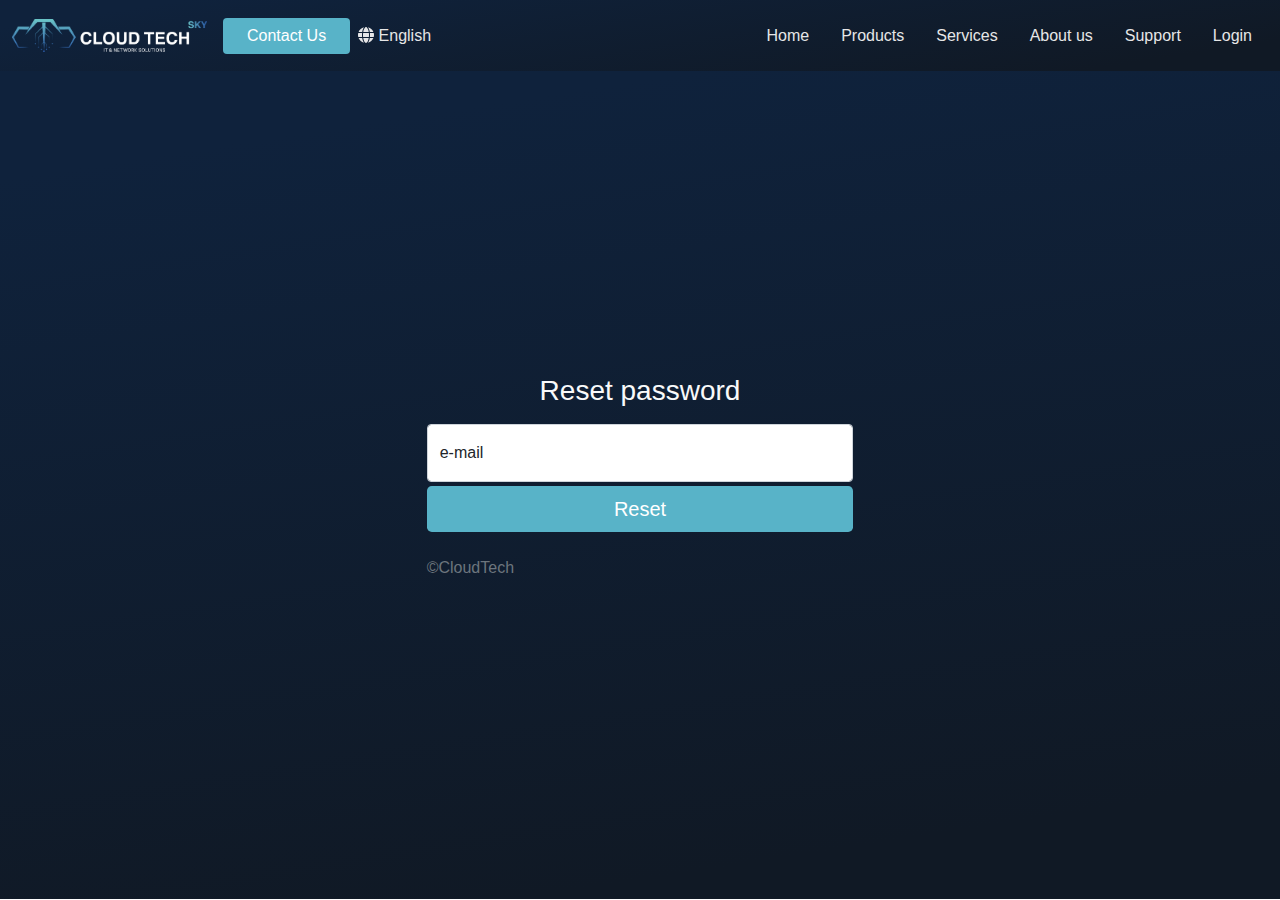
<file: reset.html>
<!DOCTYPE html>
<html lang="en">
    <head>
        <meta charset="UTF-8">
        <meta name="viewport" content="width=device-width, initial-scale=1.0">
        <title>Bondi BootsV1</title>
        <link rel="preconnect" href="https://fonts.googleapis.com">
        <link rel="preconnect" href="https://fonts.gstatic.com" crossorigin>
        <link href="https://fonts.googleapis.com/css2?family=Roboto:ital,wght@0,100;0,300;0,400;0,500;0,700;0,900;1,100;1,300;1,400;1,500;1,700;1,900&display=swap" rel="stylesheet">
        <link rel="stylesheet" href="Asset/css/bootstrap.min.css">
        <link rel="stylesheet" href="Asset/css/all.min.css">
        <link rel="stylesheet" href="Asset/css/style.css">
    </head>
    <body>
      <nav class="navbar navbar-expand-lg background-color sticky-top">
        <div class="container-fluid">
            <a class="navbar-brand" href="#">
                <img src="Asset/Images/CLOUD TECH sky White horizontal.png" alt="">
            </a>
        <button class="navbar-toggler" type="button" data-bs-toggle="collapse" data-bs-target="#navbarSupportedContent" aria-controls="navbarSupportedContent" aria-expanded="false" aria-label="Toggle navigation">
            <i class="fa-solid fa-bars-staggered"></i>
        </button>
        <div class="collapse navbar-collapse" id="navbarSupportedContent">
                <button type="button" class="btn btn-primary ps-4 pe-4">Contact Us</button>
            <div class="Eng p-2 d-none d-lg-block">
                <i class="fa-solid fa-globe"></i>
                <span>English</span>

            </div>
            <ul class="navbar-nav ms-auto mb-2 mb-lg-0">
                <li class="nav-item">
                <a class="nav-link active p-lg-3 p-4" aria-current="page" href="#">Home</a>
                </li>
                <li class="nav-item">
                <a class="nav-link p-lg-3 p-4" href="#">Products</a>
                </li>
                <li class="nav-item">
                <a class="nav-link p-lg-3 p-4" href="#">Services</a>
                </li>
                <li class="nav-item">
                <a class="nav-link p-lg-3 p-4" href="#">About us</a>
                </li>
                <li class="nav-item">
                <a class="nav-link p-lg-3 p-4" href="#">Support</a>
                </li>
                <li class="nav-item">
                <a class="nav-link p-lg-3 p-4" href="#">Login</a>
                </li>
            </ul>
            </div>
        </div>
        </nav>
        <div class="registration-form d-flex align-items-center justify-content-center background-color">
          <form onSubmit={onSubmit} class="col-lg-4 col-md-6 col-12">
            <h1 class="h3 mb-3 fw-normal text-light text-center">Reset password</h1>
            <div class="form-floating pb-1">
            <input
                type="email"
                class="form-control"
                id="eamil"
                placeholder="email"
                name='email'
                onChange={onChange}
            />
            <label htmlFor="new_password">e-mail</label>
            </div>
            <button class="w-100 btn btn-lg btn-primary" type="submit">
              Reset
            </button>
            <p class="mt-4 mb-3 text-muted">©CloudTech</p>
        </form>
        </div>
      <script src="Asset/js/all.min.js"></script>
      <script src="Asset/js/bootstrap.bundle.min.js"></script>
    </body>
    </html>
</body>
</html>
</file>
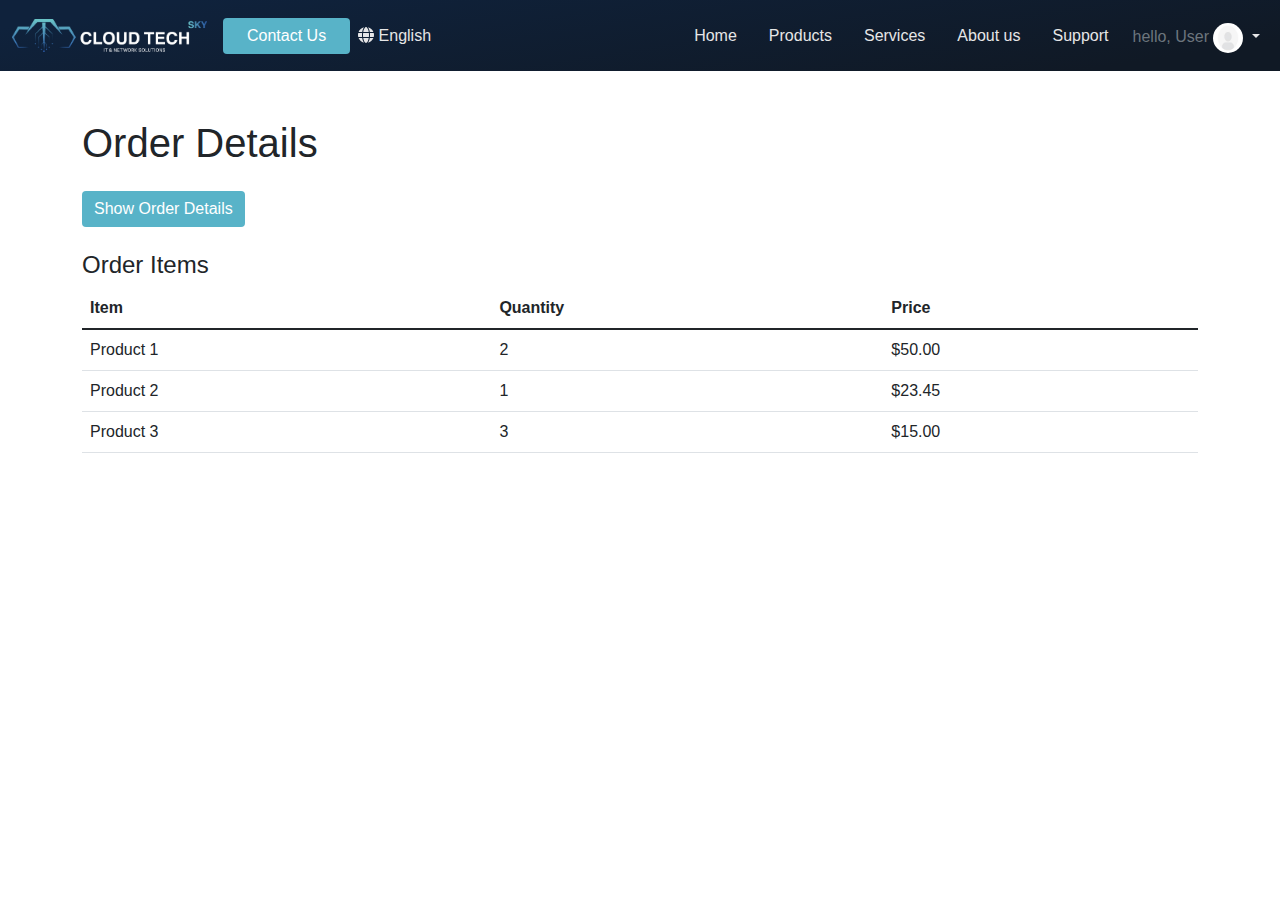
<file: support.html>
<!DOCTYPE html>
<html lang="en">
    <head>
        <meta charset="UTF-8">
        <meta name="viewport" content="width=device-width, initial-scale=1.0">
        <title>Project</title>
        <link rel="preconnect" href="https://fonts.googleapis.com">
        <link rel="preconnect" href="https://fonts.gstatic.com" crossorigin>
        <link href="https://fonts.googleapis.com/css2?family=Roboto:ital,wght@0,100;0,300;0,400;0,500;0,700;0,900;1,100;1,300;1,400;1,500;1,700;1,900&display=swap" rel="stylesheet">
        <link rel="stylesheet" href="Asset/css/bootstrap.min.css">
        <link rel="stylesheet" href="Asset/css/all.min.css">
        <link rel="stylesheet" href="Asset/css/style.css">
    </head>
<body>
    <nav class="navbar navbar-expand-lg background-color sticky-top">
        <div class="container-fluid">
            <a class="navbar-brand" href="#">
                <img src="Asset/Images/CLOUD TECH sky White horizontal.png" alt="">
            </a>
        <button class="navbar-toggler" type="button" data-bs-toggle="collapse" data-bs-target="#navbarSupportedContent" aria-controls="navbarSupportedContent" aria-expanded="false" aria-label="Toggle navigation">
            <i class="fa-solid fa-bars-staggered"></i>
        </button>
        <div class="collapse navbar-collapse" id="navbarSupportedContent">
                <button type="button" class="btn btn-primary ps-4 pe-4">Contact Us</button>
            <div class="Eng p-2 d-none d-lg-block">
                <i class="fa-solid fa-globe"></i>
                <span>English</span>
            </div>
            <ul class="navbar-nav ms-auto mb-2 mb-lg-0">
                <li class="nav-item">
                <a class="nav-link active p-lg-3 p-4" aria-current="page" href="#">Home</a>
                </li>
                <li class="nav-item">
                <a class="nav-link p-lg-3 p-4" href="#">Products</a>
                </li>
                <li class="nav-item">
                <a class="nav-link p-lg-3 p-4" href="#">Services</a>
                </li>
                <li class="nav-item">
                <a class="nav-link p-lg-3 p-4" href="#">About us</a>
                </li>
                <li class="nav-item">
                <a class="nav-link p-lg-3 p-4" href="#">Support</a>
                </li>
                <!-- <li class="nav-item">
                <a class="nav-link p-lg-3 p-4" href="#">Login</a>
                </li> -->

              <!-- Example split danger button -->
              <li class="prof nav-item dropdown">
                <a
                  class="nav-link dropdown-toggle mb-0 pb-0 mt-0 pt-0"
                  href="#"
                  id="navbarDropdownMenuLink"
                  role="button"
                  data-bs-toggle="dropdown"
                  aria-expanded="false"
                >
                  <span class="text-muted"> hello, User</span>
                  <img src="[data-uri]" 
                  width="30" height="30" class="rounded-circle" />
                </a>
                <ul
                  class="bg-focus dropdown-menu dropdown-menu-end background-color w-25"
                  aria-labelledby="navbarDropdownMenuLink"
                >
                  <li>
                    <a class="bg-focus dropdown-item text-light" href="#">
                      change info
                    </a>
                  </li>
                  <li>
                    <a class="bg-focus dropdown-item text-light" href="#">
                        change password
                      </a>
                  </li>
                  <li>
                    <a class="bg-focus dropdown-item text-light" href="#" onClick={handleLogout2}>
                      logout
                    </a> 
                    <LogoutLink />
                  </li>
                </ul>
              </li>
            </ul>
            </div>
        </div>
        </nav>
        <div class="container mt-5">
           <h1 class="mb-4">Order Details</h1> 
           <button class="btn btn-primary" type="button" data-bs-toggle="collapse" data-bs-target="#orderDetails" aria-expanded="false" aria-controls="orderDetails">
             Show Order Details </button> 
           <div class="collapse mt-3" id="orderDetails">
             <div class="row">
               <div class="col-md-6">
                 <h4>Customer Information</h4> 
                 <ul class="list-group mb-4"> 
                  <li class="list-group-item">
                    <strong>Name:</strong> John Doe</li> 
                    <li class="list-group-item"><strong>Email:</strong> john.doe@example.com</li> 
                    <li class="list-group-item"><strong>Phone:</strong> +1234567890</li> 
                    <li class="list-group-item"><strong>Address:</strong> 123 Main St, Anytown, USA</li> 
                  </ul> </div> 
                  <div class="col-md-6"> 
                    <h4>Order Information</h4> 
                    <ul class="list-group mb-4"> 
                      <li class="list-group-item"><strong>Order ID:</strong> 001</li> 
                      <li class="list-group-item"><strong>Date:</strong> 2024-11-07</li> 
                      <li class="list-group-item"><strong>Status:</strong> <span class="badge bg-success">Completed</span></li> 
                      <li class="list-group-item"><strong>Total:</strong> $123.45</li> </ul> 
                    </div> 
                  </div> 
                </div> 
                <h4 class="mt-4">Order Items</h4> 
                <div class="table-responsive">
                  <table class="table"> 
                    <thead> 
                      <tr>
                      <th scope="col">Item</th> 
                      <th scope="col">Quantity</th> 
                      <th scope="col">Price</th> 
                    </tr> 
                    </thead> 
                    <tbody> 
                      <tr>
                      <td>Product 1</td> 
                      <td>2</td> 
                      <td>$50.00</td> 
                    </tr>
                    <tr> 
                      <td>Product 2</td> 
                      <td>1</td> 
                      <td>$23.45</td> 
                    </tr> 
                    <tr> 
                      <td>Product 3</td> 
                      <td>3</td> 
                      <td>$15.00</td> 
                    </tr> 
                  </tbody> 
                </table> 
                </div>
            </div>
    <script src="Asset/js/bootstrap.bundle.min.js"></script>
    <script src="Asset/js/all.min.js"></script>
</body>
</html>
</file>
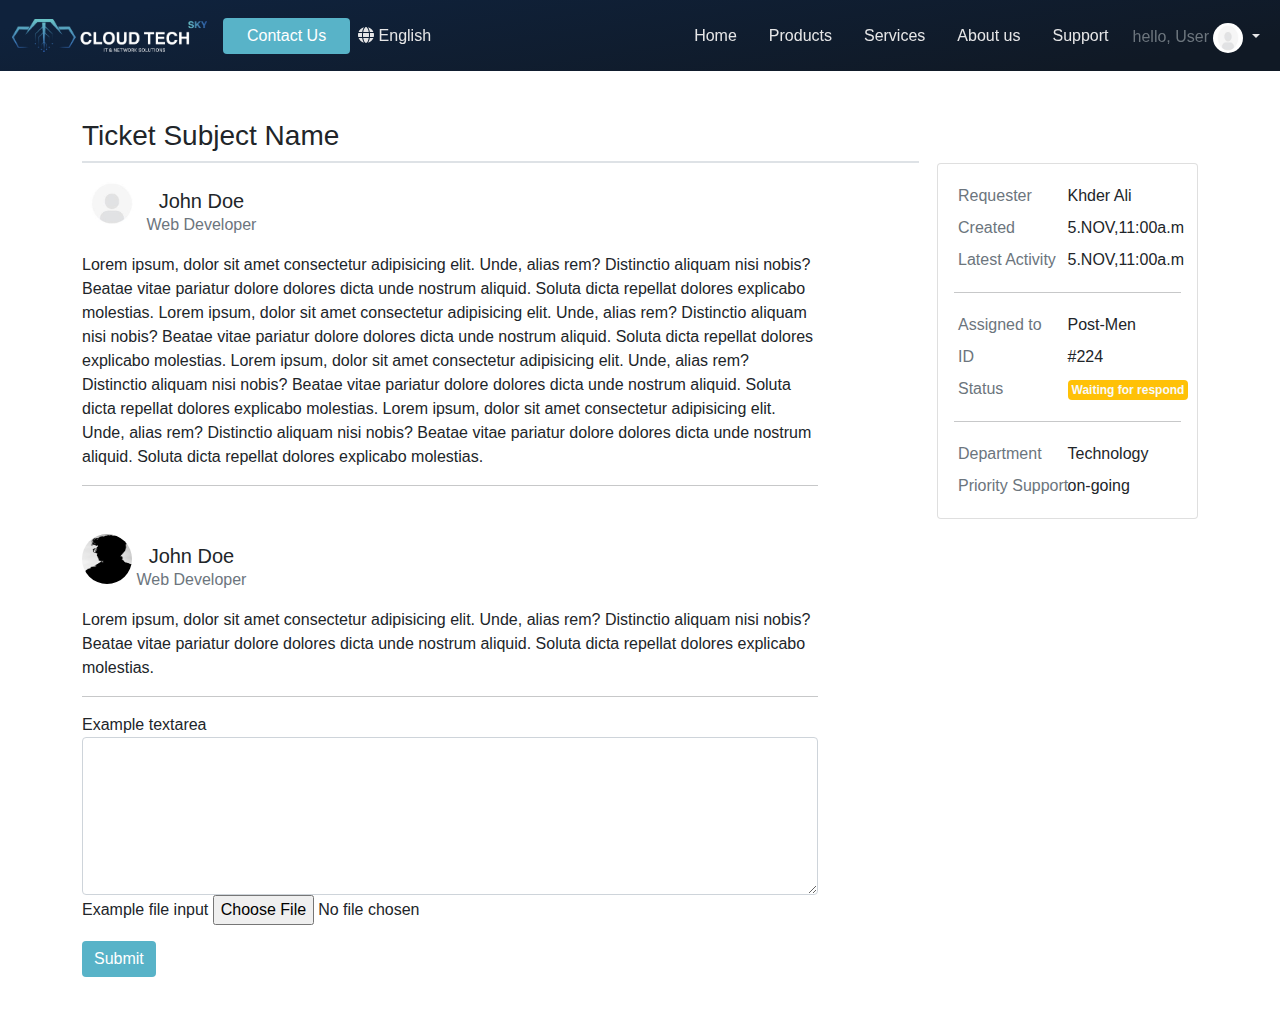
<file: ticket-details.html>
<!-- @format -->

<!DOCTYPE html>
<html lang="en">
  <head>
    <meta charset="UTF-8" />
    <meta name="viewport" content="width=device-width, initial-scale=1.0" />
    <meta http-equiv="X-UA-Compatible" content="ie=edge" />
    <title>Ticket_System</title>
    <link rel="preconnect" href="https://fonts.googleapis.com" />
    <link rel="preconnect" href="https://fonts.gstatic.com" crossorigin />
    <link
      href="https://fonts.googleapis.com/css2?family=Roboto:ital,wght@0,100;0,300;0,400;0,500;0,700;0,900;1,100;1,300;1,400;1,500;1,700;1,900&display=swap"
      rel="stylesheet" />
    <link rel="stylesheet" href="Asset/css/bootstrap.min.css" />
    <link rel="stylesheet" href="Asset/css/all.min.css" />
    <link rel="stylesheet" href="Asset/css/style.css" />
  </head>
  <body>
    <nav class="navbar navbar-expand-lg background-color sticky-top">
      <div class="container-fluid">
        <a class="navbar-brand" href="#">
          <img src="Asset/Images/CLOUD TECH sky White horizontal.png" alt="" />
        </a>
        <button
          class="navbar-toggler"
          type="button"
          data-bs-toggle="collapse"
          data-bs-target="#navbarSupportedContent"
          aria-controls="navbarSupportedContent"
          aria-expanded="false"
          aria-label="Toggle navigation">
          <i class="fa-solid fa-bars-staggered"></i>
        </button>
        <div class="collapse navbar-collapse" id="navbarSupportedContent">
          <button type="button" class="btn btn-primary ps-4 pe-4">
            Contact Us
          </button>
          <div class="Eng p-2 d-none d-lg-block">
            <i class="fa-solid fa-globe"></i>
            <span>English</span>
          </div>
          <ul class="navbar-nav ms-auto mb-2 mb-lg-0">
            <li class="nav-item">
              <a class="nav-link active p-lg-3 p-4" aria-current="page" href="#"
                >Home</a
              >
            </li>
            <li class="nav-item">
              <a class="nav-link p-lg-3 p-4" href="#">Products</a>
            </li>
            <li class="nav-item">
              <a class="nav-link p-lg-3 p-4" href="#">Services</a>
            </li>
            <li class="nav-item">
              <a class="nav-link p-lg-3 p-4" href="#">About us</a>
            </li>
            <li class="nav-item">
              <a class="nav-link p-lg-3 p-4" href="#">Support</a>
            </li>
            <!-- <li class="nav-item">
                <a class="nav-link p-lg-3 p-4" href="#">Login</a>
                </li> -->

            <!-- Example split danger button -->
            <li class="prof nav-item dropdown">
              <a
                class="nav-link dropdown-toggle mb-0 pb-0 mt-0 pt-0"
                href="#"
                id="navbarDropdownMenuLink"
                role="button"
                data-bs-toggle="dropdown"
                aria-expanded="false">
                <span class="text-muted"> hello, User</span>
                <img
                  src="[data-uri]"
                  width="30"
                  height="30"
                  class="rounded-circle" />
              </a>
              <ul
                class="dropdown-menu dropdown-menu-end background-color w-25"
                aria-labelledby="navbarDropdownMenuLink">
                <li>
                  <a class="dropdown-item text-light" href="#"> change info </a>
                </li>
                <li>
                  <a class="dropdown-item text-light" href="#">
                    change password
                  </a>
                </li>
                <li>
                  <a
                    class="dropdown-item text-light"
                    href="#"
                    onClick="{handleLogout2}">
                    logout
                  </a>
                  <LogoutLink />
                </li>
              </ul>
            </li>
          </ul>
        </div>
      </div>
    </nav>
    <!-- Ticket section -->
    <div class="container mt-5">
      <div class="ticket-text col-lg-9 col-11 border-bottom border-2">
        <h3>Ticket Subject Name</h3>
      </div>
      <div class="row d-flex justify-content-between">
        <div class="col-lg-3 col-md-10 d-lg-none d-block ms-auto me-auto mb-4">
          <div class="dropdown">
            <div class="container mt-5">
              <button
                class="d-block d-md-none border-0 ms-auto border-bottom collapse"
                id="toggleButton"
                data-bs-toggle="collapse"
                data-bs-target="#collapseExample"
                aria-expanded="false"
                aria-controls="collapseExample">
                <i class="fa-solid fa-caret-down fs-3"></i> Ticket Details
              </button>
              <hr class="d-block" />

              <div
                id="collapseExample"
                class="card collapse toggle-content mt-3 d-md-block"
                id="toggleCard">
                <div class="card-body">
                  <div
                    class="d-flex justify-content-between position-relative p-1">
                    <a href="#" class="text-decoration-none det">
                      <p class="p-0 m-0 text-muted">Requester</p>
                    </a>
                    <a
                      href="#"
                      class="text-decoration-none det position-absolute start-50">
                      <p class="p-0 m-0 text-dark">Khder Ali</p>
                    </a>
                  </div>
                  <div
                    class="d-flex justify-content-between position-relative p-1">
                    <a href="#" class="text-decoration-none det">
                      <p class="p-0 m-0 text-muted">Created</p>
                    </a>
                    <a
                      href="#"
                      class="text-decoration-none det position-absolute start-50">
                      <p class="p-0 m-0 text-dark fs-6">5.NOV, 11:00 a.m.</p>
                    </a>
                  </div>
                  <div
                    class="d-flex justify-content-between position-relative p-1">
                    <a href="#" class="text-decoration-none det">
                      <p class="p-0 m-0 text-muted">Latest Activity</p>
                    </a>
                    <a
                      href="#"
                      class="text-decoration-none det position-absolute start-50">
                      <p class="p-0 m-0 text-dark">5.NOV, 11:00 a.m.</p>
                    </a>
                  </div>
                  <hr />
                  <div
                    class="d-flex justify-content-between position-relative p-1">
                    <a href="#" class="text-decoration-none det">
                      <p class="p-0 m-0 text-muted">Assigned to</p>
                    </a>
                    <a
                      href="#"
                      class="text-decoration-none det position-absolute start-50">
                      <p class="p-0 m-0 text-dark">Post-Men</p>
                    </a>
                  </div>
                  <div
                    class="d-flex justify-content-between position-relative p-1">
                    <a href="#" class="text-decoration-none det">
                      <p class="p-0 m-0 text-muted">ID</p>
                    </a>
                    <a
                      href="#"
                      class="text-decoration-none det position-absolute start-50">
                      <p class="p-0 m-0 text-dark">#224</p>
                    </a>
                  </div>
                  <div
                    class="d-flex justify-content-between position-relative p-1">
                    <a href="#" class="text-decoration-none det">
                      <p class="p-0 m-0 text-muted">Status</p>
                    </a>
                    <a
                      href="#"
                      class="text-decoration-none det position-absolute start-50">
                      <p class="p-0 m-0 text-light badge bg-warning p-1">
                        Waiting for response
                      </p>
                    </a>
                  </div>
                  <hr />
                  <div
                    class="d-flex justify-content-between text-center position-relative p-1">
                    <a href="#" class="text-decoration-none det">
                      <p class="p-0 m-0 text-muted">Department</p>
                    </a>
                    <a
                      href="#"
                      class="text-decoration-none det position-absolute start-50">
                      <p class="p-0 m-0 text-dark">Technology</p>
                    </a>
                  </div>
                  <div
                    class="d-flex justify-content-between position-relative p-1">
                    <a href="#" class="text-decoration-none det">
                      <p class="p-0 m-0 text-muted">Priority Support</p>
                    </a>
                    <a
                      href="#"
                      class="text-decoration-none det position-absolute start-50">
                      <p class="text-dark">On-going</p>
                    </a>
                  </div>
                </div>
              </div>
            </div>
          </div>
        </div>

        <div class="col-lg-8">
          <div class="ticket-prof mt-3 mb-5">
            <img
              src="[data-uri]"
              width="60"
              class="m-0 p-0" />
            <div
              class="profile-text d-inline-flex flex-column align-items-center">
              <h4 class="d-inline m-0 fs-5">John Doe</h4>
              <p class="text-muted d-inline">Web Developer</p>
            </div>
            <div class="ticket-details-text">
              Lorem ipsum, dolor sit amet consectetur adipisicing elit. Unde,
              alias rem? Distinctio aliquam nisi nobis? Beatae vitae pariatur
              dolore dolores dicta unde nostrum aliquid. Soluta dicta repellat
              dolores explicabo molestias. Lorem ipsum, dolor sit amet
              consectetur adipisicing elit. Unde, alias rem? Distinctio aliquam
              nisi nobis? Beatae vitae pariatur dolore dolores dicta unde
              nostrum aliquid. Soluta dicta repellat dolores explicabo
              molestias. Lorem ipsum, dolor sit amet consectetur adipisicing
              elit. Unde, alias rem? Distinctio aliquam nisi nobis? Beatae vitae
              pariatur dolore dolores dicta unde nostrum aliquid. Soluta dicta
              repellat dolores explicabo molestias. Lorem ipsum, dolor sit amet
              consectetur adipisicing elit. Unde, alias rem? Distinctio aliquam
              nisi nobis? Beatae vitae pariatur dolore dolores dicta unde
              nostrum aliquid. Soluta dicta repellat dolores explicabo
              molestias.
            </div>
            <hr />
          </div>
          <div class="ticket-prof mt-3 mb-3">
            <img
              src="Asset/Images/pexels-moh-adbelghaffar-771742.jpg"
              alt=""
              width="50"
              height="50"
              class="rounded-circle" />
            <div
              class="profile-text d-inline-flex flex-column align-items-center">
              <h4 class="d-inline m-0 fs-5">John Doe</h4>
              <p class="text-muted d-inline">Web Developer</p>
            </div>
            <div class="ticket-details-text">
              Lorem ipsum, dolor sit amet consectetur adipisicing elit. Unde,
              alias rem? Distinctio aliquam nisi nobis? Beatae vitae pariatur
              dolore dolores dicta unde nostrum aliquid. Soluta dicta repellat
              dolores explicabo molestias.
            </div>
            <hr />
          </div>

          <div>
            <form>
              <div class="form-group">
                <label for="exampleFormControlTextarea1"
                  >Example textarea</label
                >
                <textarea
                  class="form-control"
                  id="exampleFormControlTextarea1"
                  rows="6"></textarea>
              </div>

              <div class="form-group">
                <label for="exampleFormControlFile1">Example file input</label>
                <input
                  type="file"
                  class="form-control-file"
                  id="exampleFormControlFile1" />
              </div>

              <button type="submit" class="btn btn-primary mt-3 mb-5">
                Submit
              </button>
            </form>
          </div>
        </div>
        <div class="col-lg-3 d-lg-block d-none">
          <div class="card">
            <div class="card-body">
              <div class="d-flex justify-content-between position-relative p-1">
                <a href="#" class="text-decoration-none det"
                  ><p class="p-0 m-0 text-muted">Requester</p></a
                >
                <a
                  href="#"
                  class="text-decoration-none det position-absolute start-50"
                  ><p class="p-0 m-0 text-dark">Khder Ali</p></a
                >
              </div>
              <div class="d-flex justify-content-between position-relative p-1">
                <a href="#" class="text-decoration-none det"
                  ><p class="p-0 m-0 text-muted">Created</p></a
                >
                <a
                  href="#"
                  class="text-decoration-none det position-absolute start-50"
                  ><p class="p-0 m-0 text-dark fs-6">5.NOV,11:00a.m</p></a
                >
              </div>
              <div class="d-flex justify-content-between position-relative p-1">
                <a href="#" class="text-decoration-none det"
                  ><p class="p-0 m-0 text-muted">Latest Activity</p></a
                >
                <a
                  href="#"
                  class="text-decoration-none det position-absolute start-50"
                  ><p class="p-0 m-0 text-dark">5.NOV,11:00a.m</p></a
                >
              </div>
              <hr />
              <div class="d-flex justify-content-between position-relative p-1">
                <a href="#" class="text-decoration-none det"
                  ><p class="p-0 m-0 text-muted">Assigned to</p></a
                >
                <a
                  href="#"
                  class="text-decoration-none det position-absolute start-50"
                  ><p class="p-0 m-0 text-dark">Post-Men</p></a
                >
              </div>

              <div class="d-flex justify-content-between position-relative p-1">
                <a href="#" class="text-decoration-none det"
                  ><p class="p-0 m-0 text-muted">ID</p></a
                >
                <a
                  href="#"
                  class="text-decoration-none det position-absolute start-50"
                  ><p class="p-0 m-0 text-dark">#224</p></a
                >
              </div>
              <div class="d-flex justify-content-between position-relative p-1">
                <a href="#" class="text-decoration-none det"
                  ><p class="p-0 m-0 text-muted">Status</p></a
                >
                <a
                  href="#"
                  class="text-decoration-none det position-absolute start-50"
                  ><p class="p-0 m-0 text-light badge bg-warning p-1">
                    Waiting for respond
                  </p></a
                >
              </div>
              <hr />
              <div
                class="d-flex justify-content-between text-center position-relative p-1">
                <a href="#" class="text-decoration-none det"
                  ><p class="p-0 m-0 text-muted">Department</p></a
                >
                <a
                  href="#"
                  class="text-decoration-none det position-absolute start-50"
                  ><p class="p-0 m-0 text-dark">Technology</p></a
                >
              </div>
              <div class="d-flex justify-content-between position-relative p-1">
                <a href="#" class="text-decoration-none det"
                  ><p class="p-0 m-0 text-muted">Priority Support</p></a
                >
                <a
                  href="#"
                  class="text-decoration-none det position-absolute start-50"
                  ><p class="text-dark">on-going</p></a
                >
              </div>
            </div>
          </div>
        </div>
      </div>
    </div>
    <!-- End Ticket section -->
    <!-- <script>
      document
        .getElementById("toggleButton")
        .addEventListener("click", function () {
          var toggleCard = document.getElementById("toggleCard");
          if (toggleCard.style.display === "none") {
            toggleCard.style.display = "block";
          } else {
            toggleCard.style.display = "none";
          }
        });
    </script> -->
    <script src="Asset/js/all.min.js"></script>
    <script src="Asset/js/bootstrap.bundle.min.js"></script>
  </body>
</html>
</file>
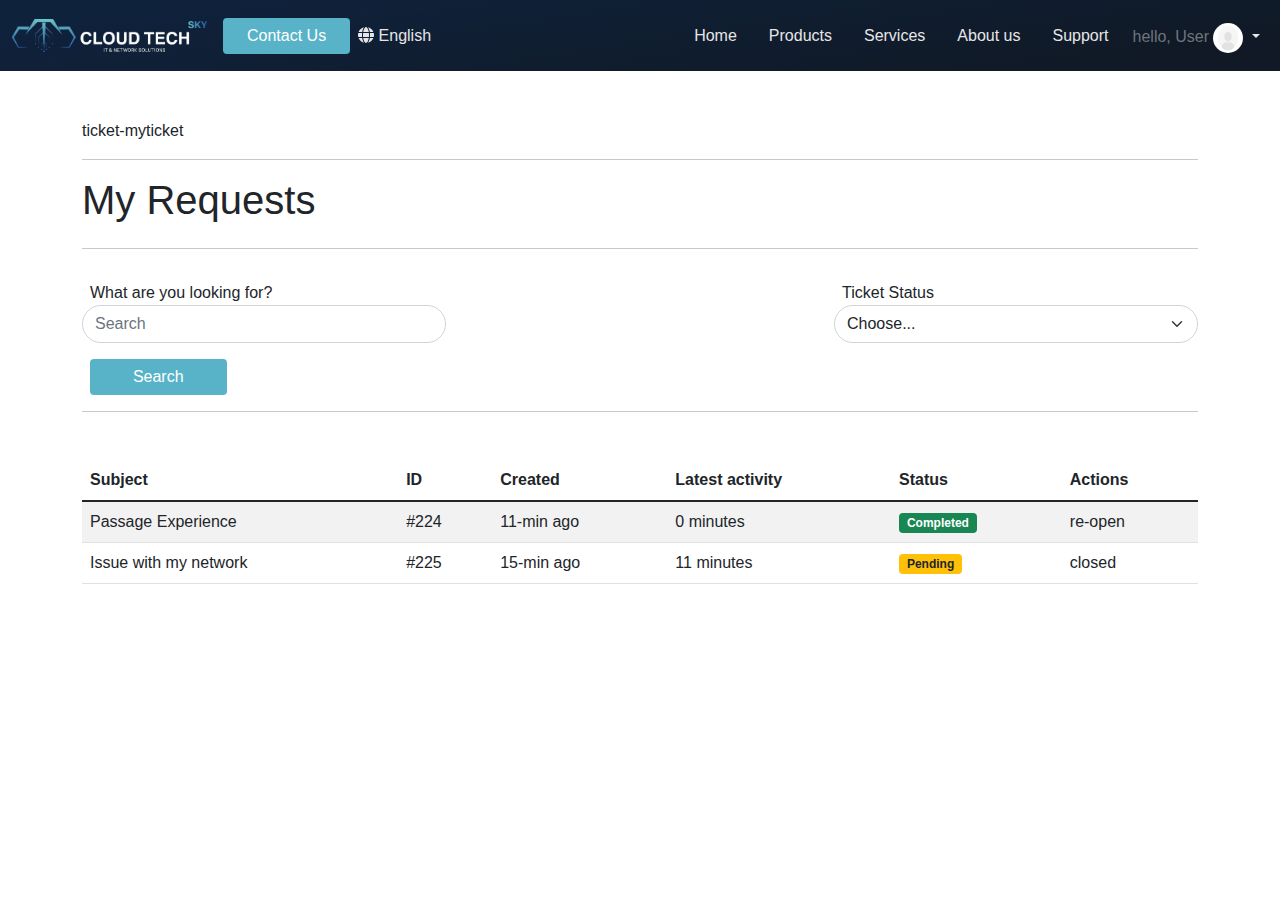
<file: ticket.html>
<!-- @format -->

<!DOCTYPE html>
<html lang="en">
  <head>
    <meta charset="UTF-8" />
    <meta name="viewport" content="width=device-width, initial-scale=1.0" />
    <meta http-equiv="X-UA-Compatible" content="ie=edge" />
    <title>Ticket_System</title>
    <link rel="preconnect" href="https://fonts.googleapis.com" />
    <link rel="preconnect" href="https://fonts.gstatic.com" crossorigin />
    <link
      href="https://fonts.googleapis.com/css2?family=Roboto:ital,wght@0,100;0,300;0,400;0,500;0,700;0,900;1,100;1,300;1,400;1,500;1,700;1,900&display=swap"
      rel="stylesheet" />
    <link rel="stylesheet" href="Asset/css/bootstrap.min.css" />
    <link rel="stylesheet" href="Asset/css/all.min.css" />
    <link rel="stylesheet" href="Asset/css/style.css" />
    <style>
      .form-select:focus + .dropdown-menu {
        display: block;
        position: relative;
        z-index: 2;
      }
    </style>
  </head>
  <body>
    <nav class="navbar navbar-expand-lg background-color sticky-top">
      <div class="container-fluid">
        <a class="navbar-brand" href="#">
          <img src="Asset/Images/CLOUD TECH sky White horizontal.png" alt="" />
        </a>
        <button
          class="navbar-toggler"
          type="button"
          data-bs-toggle="collapse"
          data-bs-target="#navbarSupportedContent"
          aria-controls="navbarSupportedContent"
          aria-expanded="false"
          aria-label="Toggle navigation">
          <i class="fa-solid fa-bars-staggered"></i>
        </button>
        <div class="collapse navbar-collapse" id="navbarSupportedContent">
          <button type="button" class="btn btn-primary ps-4 pe-4">
            Contact Us
          </button>
          <div class="Eng p-2 d-none d-lg-block">
            <i class="fa-solid fa-globe"></i>
            <span>English</span>
          </div>
          <ul class="navbar-nav ms-auto mb-2 mb-lg-0">
            <li class="nav-item">
              <a class="nav-link active p-lg-3 p-4" aria-current="page" href="#"
                >Home</a
              >
            </li>
            <li class="nav-item">
              <a class="nav-link p-lg-3 p-4" href="#">Products</a>
            </li>
            <li class="nav-item">
              <a class="nav-link p-lg-3 p-4" href="#">Services</a>
            </li>
            <li class="nav-item">
              <a class="nav-link p-lg-3 p-4" href="#">About us</a>
            </li>
            <li class="nav-item">
              <a class="nav-link p-lg-3 p-4" href="#">Support</a>
            </li>
            <!-- <li class="nav-item">
                <a class="nav-link p-lg-3 p-4" href="#">Login</a>
                </li> -->

            <!-- Example split danger button -->
            <li class="prof nav-item dropdown">
              <a
                class="nav-link dropdown-toggle mb-0 pb-0 mt-0 pt-0"
                href="#"
                id="navbarDropdownMenuLink"
                role="button"
                data-bs-toggle="dropdown"
                aria-expanded="false">
                <span class="text-muted"> hello, User</span>
                <img
                  src="[data-uri]"
                  width="30"
                  height="30"
                  class="rounded-circle" />
              </a>
              <ul
                class="dropdown-menu dropdown-menu-end background-color w-25"
                aria-labelledby="navbarDropdownMenuLink">
                <li>
                  <a class="dropdown-item text-light" href="#"> change info </a>
                </li>
                <li>
                  <a class="dropdown-item text-light" href="#">
                    change password
                  </a>
                </li>
                <li>
                  <a
                    class="dropdown-item text-light"
                    href="#"
                    onClick="{handleLogout2}">
                    logout
                  </a>
                  <LogoutLink />
                </li>
              </ul>
            </li>
          </ul>
        </div>
      </div>
    </nav>
    <div class="container mt-5">
      <div class="place p-0 m-0">
        ticket-myticket
        <hr>
      </div>
      <h1 class="mb-4">My Requests</h1>
      <hr />
      <form class="row d-flex justify-content-start">
        <div class="col-lg-6 col-12">
          <div class="col-lg-8 mt-3">
            <label for="inlineFormSelectPref" class="ms-2"
              >What are you looking for?</label
            >
            <input
              type="search"
              class="form-control rounded-pill col-12"
              id="inlineFormInputGroupUsername"
              placeholder="Search" />
          </div>
        </div>

        <div class="col-lg-6 col-12">
          <div class="col-lg-8 pt-3 ms-auto">
            <label for="inlineFormSelectPref" class="ms-2">Ticket Status</label>
            <select class="form-select rounded-pill" id="inlineFormSelectPref">
              <option selected>Choose...</option>
              <option value="1">One</option>
              <option value="2">Two</option>
              <option value="3">Three</option>
            </select>
          </div>
        </div>
        <!-- <div class="col-12 mt-5"> <p></p> </div> -->
        <div class="col-lg-6 col-12 d-flex justify-content-center ms-lg-2">
          <div class="col-lg-12 col-md-3 col-5 mt-3">
            <button
              type="submit"
              class="btn btn-primary col-lg-3 col-md-12 col-12">
              Search
            </button>
          </div>
        </div>
      </form>
      <hr />
      <table class="table mt-5 table-striped table-responive d-md-table d-none">
        <thead>
          <tr>
            <th scope="col">Subject</th>
            <th scope="col">ID</th>
            <th scope="col">Created</th>
            <th scope="col">Latest activity</th>
            <th scope="col">Status</th>
            <th scope="col">Actions</th>
          </tr>
        </thead>
        <tbody>
          <tr>
            <td>Passage Experience</td>
            <td>#224</td>
            <td>11-min ago</td>
            <td>0 minutes</td>
            <td><span class="badge bg-success">Completed</span></td>
            <td>re-open</td>
          </tr>
          <tr>
            <td>Issue with my network</td>
            <td>#225</td>
            <td>15-min ago</td>
            <td>11 minutes</td>
            <td><span class="badge bg-warning text-dark">Pending</span></td>
            <td>closed</td>
          </tr>
        </tbody>
      </table>
      <div class="">
        <div class="card mb-3 mt-3 d-md-none d-block">
          <div class="card-body">
            <p><strong>Subject:</strong> Passage Experience</p>
            <p><strong>ID:</strong> #224</p>
            <p><strong>Created:</strong> 11-min ago</p>
            <p><strong>Latest activity:</strong> 0 minutes</p>
            <p>
              <strong>Status:</strong>
              <span class="badge bg-success">Completed</span>
            </p>
            <p><strong>Actions:</strong> re-open</p>
          </div>
        </div>
        <div class="card mb-3 mt-3 d-md-none d-block">
          <div class="card-body">
            <p><strong>Subject:</strong> Issue with my network</p>
            <p><strong>ID:</strong> #225</p>
            <p><strong>Created:</strong> 15-min ago</p>
            <p><strong>Latest activity:</strong> 11 minutes</p>
            <p>
              <strong>Status:</strong>
              <span class="badge bg-warning text-dark">Pending</span>
            </p>
            <p><strong>Actions:</strong> closed</p>
          </div>
        </div>
      </div>
    </div>
    <script src="Asset/js/bootstrap.bundle.min.js"></script>
    <script src="Asset/js/all.min.js"></script>
  </body>
</html>
</file>
<file: Asset/css/style.css>
/**
 * Start Global Values
 *
 * @format
 */

* {
  -webkit-box-sizing: border-box;
  -moz-box-sizing: border-box;
  box-sizing: border-box;
}
/* end Global Values */
/* Start Variables */
:root {
  --main-background-color: linear-gradient(
    171.18deg,
    #0f223c 10.6%,
    #101925 88.52%
  );
  --background-image: url(../Images/pattern.png);
  --primary-color: #101925;
  --primary-2-color: #0f223c;
  --main-font-color: #58b3c8;
  --secondary-text-color: #e6e6e7;
  --radia-gradient: radial-gradient(
    310.49% 310.49% at 308.16% 126.24%,
    #58b3c8 0%,
    #101925 100%
  );
}
/* End Variables */
/* Start Component */
.background-color {
  background: var(--main-background-color);
  background-position: center;
}
.background-image {
  background-image: var(--background-image);
  background-position: center;
  background-size: cover;
  opacity: 0.1;
  position: absolute;
  z-index: 1;
}
/* End Component */
body {
  font-family: "Poppins", sans-serif;
  background-size: cover;
}
/* Start Header */
.navbar .navbar-toggler {
  color: var(--main-font-color);
  font-size: 30px;
}
.navbar .container-fluid .navbar-brand img {
  max-width: 195px;
}
.navbar-nav .nav-link {
  color: var(--secondary-text-color);
  transition: 0.1s;
  height: 55px;
}
.navbar-nav .nav-link:hover {
  color: var(--main-font-color);
  border-bottom: 1px solid var(--main-font-color);
}
button.btn.btn-primary {
  background-color: var(--main-font-color);
  border: none;
}
.navbar .Eng {
  color: var(--secondary-text-color);
}
/*End Header*/
/*Start Landing*/
.home-section {
  position: relative;
  width: 100%;
  min-height: calc(10vh - 500px);
  margin-top: -0.9px;
  background: var(--main-background-color);
}
.home-section::before {
  content: "";
  position: absolute;
  top: 0;
  left: 0;
  width: 100%;
  height: 100%;
  background-image: url(../Images/pattern.png);
  background-position: center;
  background-size: cover;
  background-repeat: no-repeat;
  opacity: 0.1;
}
.home-section .container {
  width: 100%;
  height: 70vh;
}
.home-section .container .text-center {
  flex-basis: 50%;
  position: relative;
  z-index: 9;
}
.home-section .cube {
  flex-basis: 50%;
  position: relative;
  z-index: 1;
}
.home-section .cube img {
  max-width: 100%;
}
/*End Landing*/
/* Start about-us-section */
.about-us-section {
  background-color: var(--primary-color);
}
.about-us-section .content .text {
  flex-basis: 25%;
  letter-spacing: 1px;
}
.about-us-section .content .text h3 {
  color: var(--main-font-color);
  font-weight: 700;
  font-size: 40px;
}
.about-us-section .content .text p {
  color: var(--secondary-text-color);
  font-size: 18px;
  
}
.about-us-section .content .text p span {
  font-weight: bold;
}
.about-us-section .pargh {
  flex-basis: 50%;
  line-height: 1.8;
}
/* End about-us-section*/
/* Start why-us-section*/
.why-us-section {
  position: relative;
  width: 100%;
  min-height: 30vh;
  background: var(--main-background-color);
  padding-top: 40px;
  padding-bottom: 40px;
}
.why-us-section::before {
  content: "";
  content: "";
  position: absolute;
  top: 0;
  left: 0;
  width: 100%;
  height: 100%;
  background-image: url(../Images/pattern.png);
  background-position: center;
  background-size: cover;
  background-repeat: no-repeat;
  opacity: 0.1;
}
.why-us-section .container-fluid {
  min-height: 30vh;
}
.why-us-section .container-fluid .img {
  max-width: 100%;
  position: relative;
}
.why-us-section .container-fluid .img::before {
  content: "";
  position: absolute;
  height: calc(100% + 200px);
  border: 2px solid var(--main-font-color);
  top: -50%;
  left: 50%;
  transform: translateX(-50%);
  width: calc(100% + 68px);
  border-radius: 41px;
}
.why-us-section .container-fluid .img img {
  max-width: 326px;
}
.why-us-section .container-fluid .text {
  flex-basis: 45%;
  padding-top: 100px;
  position: relative;
  z-index: 7;
}
@media (min-width: 767px) and (max-width: 991px) {
  .why-us-section {
    padding-top: 120px;
  }
  .why-us-section .container-fluid .text {
    margin-top: 200px;
  }
}
.why-us-section .container-fluid .text h2 {
  color: var(--main-font-color);
  font-weight: 700;
  font-size: 40px;
}
.why-us-section .container-fluid .text h4 {
  color: var(--secondary-text-color);
  font-weight: 600;
  font-size: 18px;
}
.why-us-section .container-fluid .text ul {
  color: var(--secondary-text-color);
  margin-bottom: 5px;
}
.why-us-section .container-fluid .text .but {
  width: 100%;
}
.why-us-section .container-fluid .text .but button {
  border: none;
  font-size: 16px;
  font-weight: bold;
  color: var(--secondary-text-color);
  background: none;
}
.why-us-section .container-fluid .text .but i {
  display: flex;
  color: white !important;
  position: relative;
  z-index: 2;
}

@media (max-width: 767px) {
  .why-us-section .container-fluid .img::before {
    max-width: 70%;
  }
  .why-us-section {
    padding-top: 120px;
  }
}
@media (max-width: 991px) {
  .why-us-section .container-fluid .img::before {
    max-width: 60%;
  }
  .why-us-section .container-fluid .img img {
    max-width: 265px;
  }
}
@media (min-width: 375px) and (max-width: 546px) {
  .why-us-section {
    padding-top: 120px;
    padding-bottom: 60px;
  }
  .why-us-section .container-fluid .img img {
    max-width: 185px;
  }
  .why-us-section .container-fluid .img::before {
    max-width: 80%;
    max-height: 220px;
  }
}
/* End why-us-section */
/* Start Products-Section */
.products-section {
  min-height: 80vh;
  background-color: var(--primary-color);
  padding-top: 60px;
  padding-bottom: 80px;
}
.products-section .container .product-1 {
  background-color: #0e1520;
}
.products-section .container .product-1 img {
  max-width: 100%;
}
.products-section .container-fluid .content .product-1 h2 {
  font-size: 18px;
  font-weight: bold;
}
.products-section .container .product-1 p {
  color: white;
}
.sroducts-section .container .product-1 .but {
  background-color: var(--main-font-color);
}
.products-section .container .product-1 .but button {
  background: none;
  border: none;
  letter-spacing: 2px;
  color: var(--primary-color);
  font-weight: 700;
}
.products-section .container .text h3 {
  color: var(--main-font-color);
}
/* End Products-Section */
/* Start Services Section*/
.services {
  width: 100%;
  position: relative;
  min-height: 30vh;
  background: var(--main-background-color);
}
.services::before {
  content: "";
  position: absolute;
  top: 0;
  left: 0;
  bottom: 0;
  width: 100%;
  height: 100%;
  background-image: url(../Images/pattern.png);
  background-position: center;
  background-size: cover;
  background-repeat: no-repeat;
  opacity: 0.1;
}
.services .container {
  width: 100%;
  min-height: 40vh;
}
.services .container .row .text {
  position: relative;
  z-index: 5;
}
.services .container .row .text h2 {
  color: var(--main-font-color);
  font-weight: 700;
}
.services .container .row .text p {
  font-size: 36px;
}
.services .container .row .tog1 {
  position: relative;
  z-index: 6;
}
/* End Services Section */
/* Start vision Section*/
.vision {
  min-height: 30vh;
  padding: 60px;
  background-color: var(--primary-color);
}
.vision .container-fluid {
  min-height: 30vh;
}
.vision .container-fluid .text {
  min-height: 30vh;
}
.vision .container-fluid .text h3 {
  color: var(--main-font-color);
  font-size: 40px;
  font-weight: 700;
}
.vision .container-fluid .text p {
  color: var(--secondary-text-color);
  font-size: 18px;
  text-align: center;
  max-width: 50%;
}
@media (max-width: 991px) {
  .vision .container-fluid .text p {
    max-width: 100%;
  }
}
/* End vision Section*/
/* Start foc Section */
.focus-section {
  width: 100%;
  min-height: 50vh;
  background: var(--radia-gradient);
  position: relative;
}
.focus-section::before {
  content: "";
  position: absolute;
  top: 0;
  left: 0;
  width: 100%;
  height: 100%;
  background-image: url(../Images/pattern.png);
  background-position: center;
  background-size: cover;
  background-repeat: no-repeat;
  opacity: 0.1;
}
.focus-section .container-fluid {
  width: 100%;
  min-height: 50vh;

  padding-top: 10px;
  padding-bottom: 10px;
}
.focus-section .container-fluid .fts {
  flex-basis: 60%;
  padding: 60px;
  position: relative;
  z-index: 2;
}
.focus-section .container-fluid .ft h2 {
  color: var(--main-font-color);
  font-weight: 900;
}
.focus-section .container-fluid .fts p {
  color: var(--secondary-text-color);
}
.focus-section .container-fluid .ouvc-img {
  max-width: 100%;
}
.focus-section .container-fluid img {
  max-width: 35%;
}
@media (max-width: 991px) {
  .focus-section .container-fluid img {
    max-width: 90%;
  }
}
/*  End foc Section */
/* Start some of our clients section */
.clients {
  min-height: 30vh;
  padding: 80px;
}
.clients .container-fluid {
  min-height: 30vh;
}
.clients .container-fluid .text {
  color: var(--secondary-text-color);
}
.clients .container-fluid .collab {
  min-height: 100%;
  width: 100%;
}
.clients .container-fluid .collab img {
  max-width: 10%;
}
.carousel-item img {
  max-width: 15%;
  min-height: 10%;
}
.carousel-item {
  height: 30%;
}
/* End some of our clients section */
/* Start touch   Section*/
.contact {
  width: 100%;
  position: relative;
  min-height: 30vh;
  background: var(--main-background-color);
}
.contact::before {
  content: "";
  position: absolute;
  top: 0;
  left: 0;
  width: 100%;
  height: 100%;
  background-image: url(../Images/pattern.png);
  background-position: center;
  background-size: cover;
  background-repeat: no-repeat;
  opacity: 0.1;
}
.contact .container {
  width: 100%;
  min-height: 30vh;
}
.contact .container .but {
  position: relative;
  z-index: 10;
}
.contact .container .but button {
  border: none;
  background-color: var(--main-font-color);
}
/* End touch Section*/
/* Start Footer Section */
.footer {
  height: 80vh;
  width: 100%;
  position: relative;
  background: var(--main-background-color);
  padding-top: 60px;
  padding-bottom: 60px;
}
.footer .container-fluid {
  height: 80vh;
}
.footer::before {
  content: "";
  position: absolute;
  top: 0;
  left: 0;
  width: 100%;
  height: 100%;
  background-image: url(../Images/pattern.png);
  background-position: center;
  background-size: coverf;
  background-repeat: no-repeat;
  opacity: 0.1;
}
.footer .foot-back .container-fluid {
  min-height: 80vh;
  max-width: 100%;
}
.intro {
  height: 80vh;
  width: 100%;
  flex-basis: 30%;
}
.intro ul {
  list-style-type: none;
  min-height: 100%;
  font-weight: 700;
  transition: 0.1s;
}
.intro ul li.active {
  color: var(--main-font-color);
}
.mo-map {
  height: 100%;
  flex-basis: 30%;
}
.contac {
  flex-basis: 30%;
}
.contac p span {
  font-weight: bold;
}
.contac .foot-contac label {
  font-size: 18px;
  font-weight: 700;
  letter-spacing: 2px;
}
.contac form textarea {
  position: relative;
  z-index: 5;
  border: none;
}
.contac button {
  border: none;
  background-color: var(--main-font-color);
  color: var(--secondary-text-color);
}
/* End Footer Section */
/* Start Register */
.registration-form {
  min-height: 92vh;
  /* Register page*/
}
.or {
  position: relative;
}
.registration-form .or::before {
  content: "";
  position: absolute;
  height: 1px;
  width: 15px;
  background-color: #6c757d;
  top: 50%;
  transform: translateY(-50%);
  left: 43%;
}
.registration-form .or::after {
  content: "";
  position: absolute;
  height: 1px;
  width: 15px;
  background-color: #6c757d;
  top: 50%;
  transform: translateY(-50%);
  right: 43%;
}
img.prof {
  max-width: 30px;
  max-height: 30px;
}
li.prof {
  top: 15px;
}
a.bg-focus:hover {
  background-color: var(--main-font-color);
}
.form-control:focus {
  box-shadow: none;
}
/*End Register page*/

/*
Start Products-Section-info section 
 */

.products-info {
  min-height: 92vh;
  background: var(--main-background-color);
}
.products-info .container .text h2 {
  font-weight: bolder;
  letter-spacing: 2px;
}
.products-info .container .text p {
  letter-spacing: 1px;
}
.image_product_dait {
  object-fit: contain; /*Ensures the image is fully visionble, without cropping */
  border-radius: 10px; /* Optional for rounded corners */
  height: 50vh;
  width: 60vw;
}
/* Start footer */
footer {
  background-color: var(--primary-2-color);
  padding-top: 20px;
  padding-bottom: 0;
  color: white;
  width: 100%;
}
footer a {
  color: #aaaaaa;
  text-decoration: none;
}
footer a:hover {
  color: white;
  text-decoration: underline;
}
.footer-links {
  list-style-type: none;
}
.footer-links > li{
  margin-bottom: 5px;
  margin: 0;
  padding: 0;
}
.footer-social {
  padding: 0;
}
.footer-social li {
  display: inline;
  margin-right: 10px;
}
.footer-copyright {
  min-height: 4vh;
  width: 100%;
  background-color: rgba(0, 0, 0, 0.3);
}
.footer-copyright .footer-img img {
  max-width: 100%;
  object-fit: contain;
  height: 4vh;
}
.footer-section{
  background: linear-gradient(to bottom, #0b3457, #000000);
  height: 8vh;
}
.footer-section .footer-background{
    max-width: 100%;
}
footer .container .row > div{
  padding-top: 20px;
  padding-bottom: 20px;
}
/* End footer */
</file>
